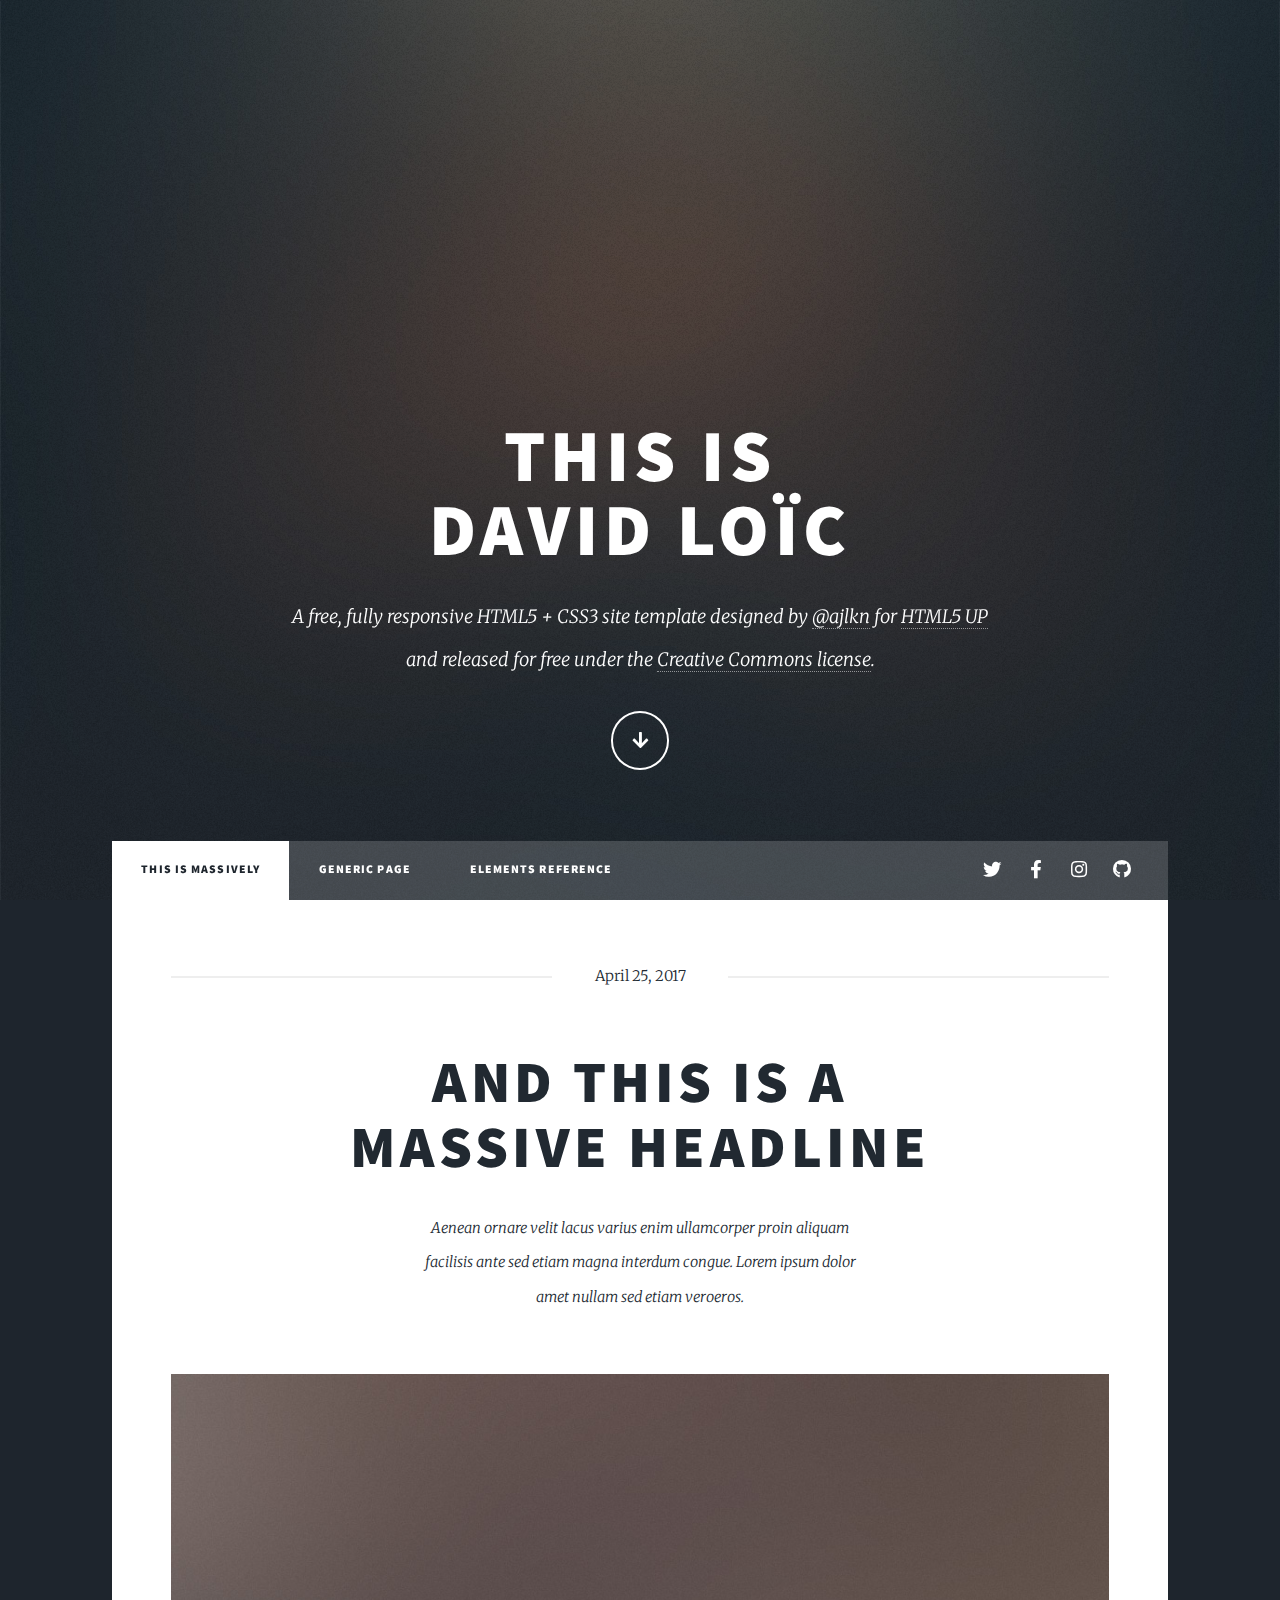
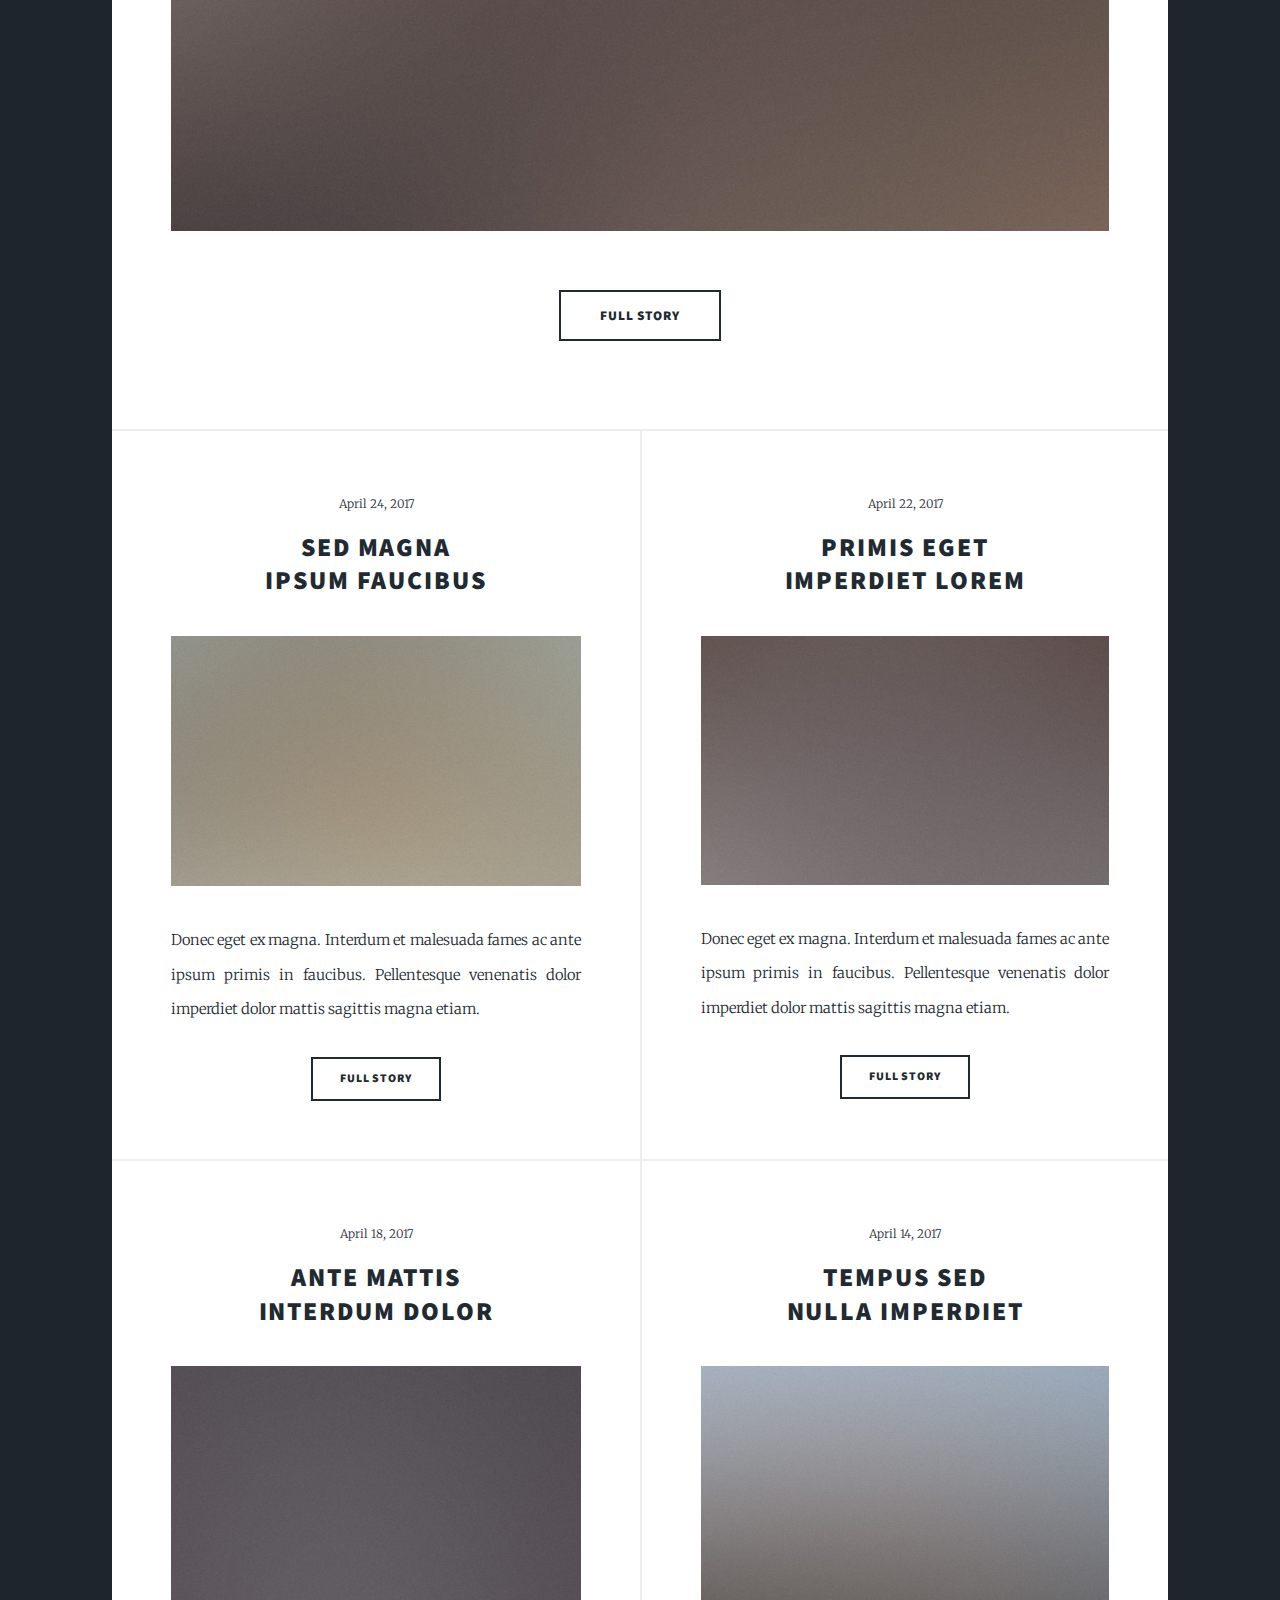
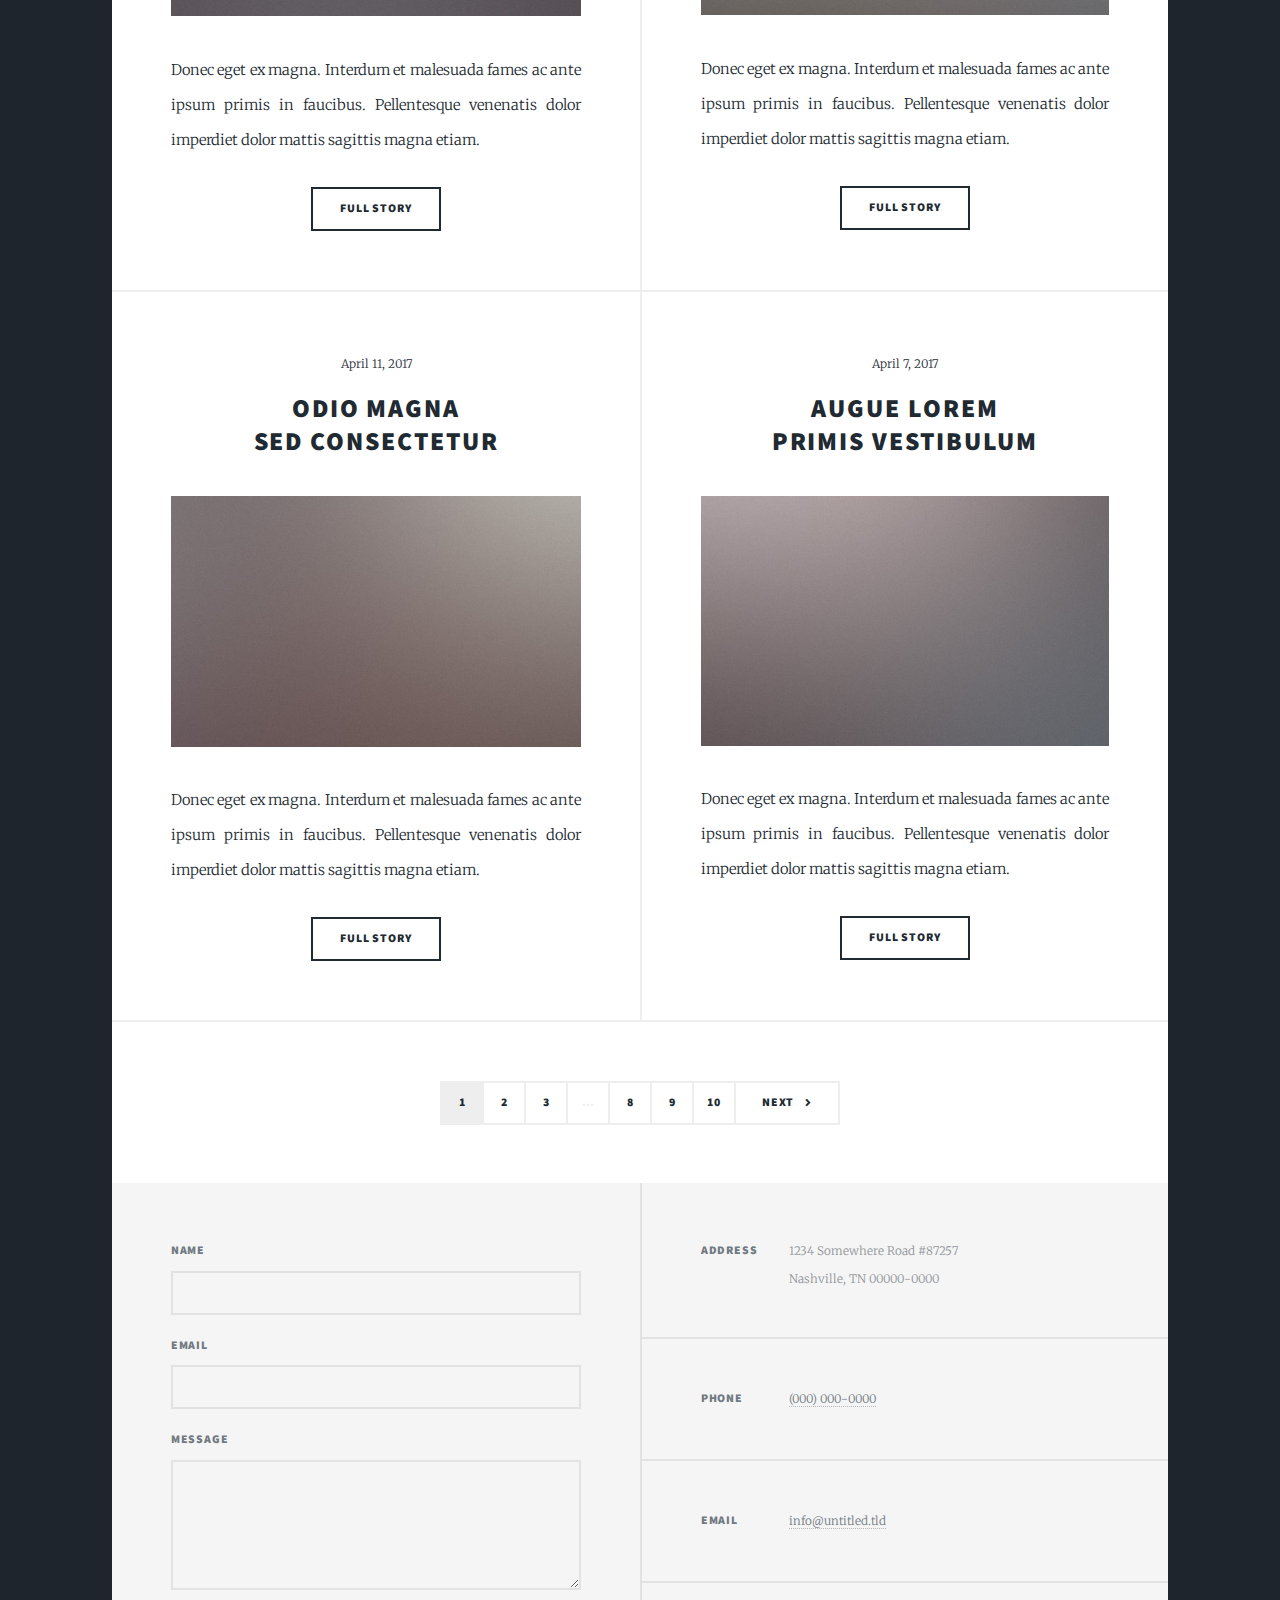
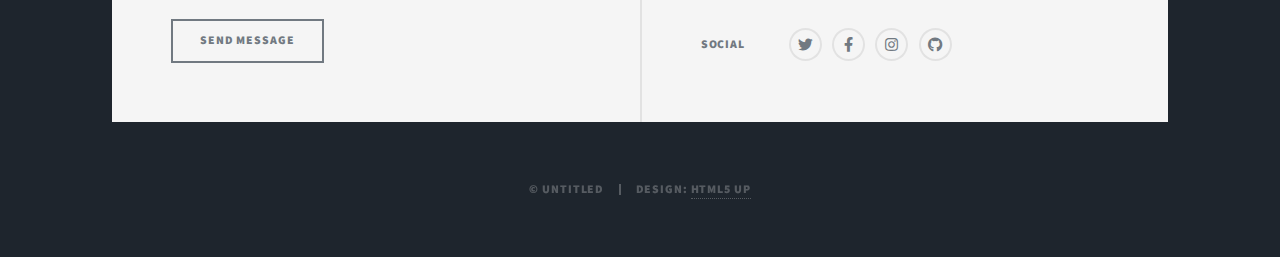
<file: index.html>
<!DOCTYPE HTML>
<!--
	Massively by HTML5 UP
	html5up.net | @ajlkn
	Free for personal and commercial use under the CCA 3.0 license (html5up.net/license)
-->
<html>
	<head>
		<title>David Loïc — Portfolio</title>
		<meta charset="utf-8" />
		<meta name="viewport" content="width=device-width, initial-scale=1, user-scalable=no" />
		<link rel="stylesheet" href="assets/css/main.css" />
		<noscript><link rel="stylesheet" href="assets/css/noscript.css" /></noscript>
	</head>
	<body class="is-preload">

		<!-- Wrapper -->
			<div id="wrapper" class="fade-in">

				<!-- Intro -->
					<div id="intro">
						<h1>This is<br />
							David Loïc</h1>
							<p>A free, fully responsive HTML5 + CSS3 site template designed by <a href="https://twitter.com/ajlkn">@ajlkn</a> for <a href="https://html5up.net">HTML5 UP</a><br />
						and released for free under the <a href="https://html5up.net/license">Creative Commons license</a>.</p>
						<ul class="actions">
							<li><a href="#header" class="button icon solid solo fa-arrow-down scrolly">Continue</a></li>
						</ul>
					</div>

				<!-- Header -->
					<header id="header">
						<a href="index.html" class="logo">Massively</a>
					</header>

				<!-- Nav -->
					<nav id="nav">
						<ul class="links">
							<li class="active"><a href="index.html">This is Massively</a></li>
							<li><a href="generic.html">Generic Page</a></li>
							<li><a href="elements.html">Elements Reference</a></li>
						</ul>
						<ul class="icons">
							<li><a href="#" class="icon brands fa-twitter"><span class="label">Twitter</span></a></li>
							<li><a href="#" class="icon brands fa-facebook-f"><span class="label">Facebook</span></a></li>
							<li><a href="#" class="icon brands fa-instagram"><span class="label">Instagram</span></a></li>
							<li><a href="#" class="icon brands fa-github"><span class="label">GitHub</span></a></li>
						</ul>
					</nav>

				<!-- Main -->
					<div id="main">

						<!-- Featured Post -->
							<article class="post featured">
								<header class="major">
									<span class="date">April 25, 2017</span>
									<h2><a href="#">And this is a<br />
									massive headline</a></h2>
									<p>Aenean ornare velit lacus varius enim ullamcorper proin aliquam<br />
									facilisis ante sed etiam magna interdum congue. Lorem ipsum dolor<br />
									amet nullam sed etiam veroeros.</p>
								</header>
								<a href="#" class="image main"><img src="images/pic01.jpg" alt="" /></a>
								<ul class="actions special">
									<li><a href="#" class="button large">Full Story</a></li>
								</ul>
							</article>

						<!-- Posts -->
							<section class="posts">
								<article>
									<header>
										<span class="date">April 24, 2017</span>
										<h2><a href="#">Sed magna<br />
										ipsum faucibus</a></h2>
									</header>
									<a href="#" class="image fit"><img src="images/pic02.jpg" alt="" /></a>
									<p>Donec eget ex magna. Interdum et malesuada fames ac ante ipsum primis in faucibus. Pellentesque venenatis dolor imperdiet dolor mattis sagittis magna etiam.</p>
									<ul class="actions special">
										<li><a href="#" class="button">Full Story</a></li>
									</ul>
								</article>
								<article>
									<header>
										<span class="date">April 22, 2017</span>
										<h2><a href="#">Primis eget<br />
										imperdiet lorem</a></h2>
									</header>
									<a href="#" class="image fit"><img src="images/pic03.jpg" alt="" /></a>
									<p>Donec eget ex magna. Interdum et malesuada fames ac ante ipsum primis in faucibus. Pellentesque venenatis dolor imperdiet dolor mattis sagittis magna etiam.</p>
									<ul class="actions special">
										<li><a href="#" class="button">Full Story</a></li>
									</ul>
								</article>
								<article>
									<header>
										<span class="date">April 18, 2017</span>
										<h2><a href="#">Ante mattis<br />
										interdum dolor</a></h2>
									</header>
									<a href="#" class="image fit"><img src="images/pic04.jpg" alt="" /></a>
									<p>Donec eget ex magna. Interdum et malesuada fames ac ante ipsum primis in faucibus. Pellentesque venenatis dolor imperdiet dolor mattis sagittis magna etiam.</p>
									<ul class="actions special">
										<li><a href="#" class="button">Full Story</a></li>
									</ul>
								</article>
								<article>
									<header>
										<span class="date">April 14, 2017</span>
										<h2><a href="#">Tempus sed<br />
										nulla imperdiet</a></h2>
									</header>
									<a href="#" class="image fit"><img src="images/pic05.jpg" alt="" /></a>
									<p>Donec eget ex magna. Interdum et malesuada fames ac ante ipsum primis in faucibus. Pellentesque venenatis dolor imperdiet dolor mattis sagittis magna etiam.</p>
									<ul class="actions special">
										<li><a href="#" class="button">Full Story</a></li>
									</ul>
								</article>
								<article>
									<header>
										<span class="date">April 11, 2017</span>
										<h2><a href="#">Odio magna<br />
										sed consectetur</a></h2>
									</header>
									<a href="#" class="image fit"><img src="images/pic06.jpg" alt="" /></a>
									<p>Donec eget ex magna. Interdum et malesuada fames ac ante ipsum primis in faucibus. Pellentesque venenatis dolor imperdiet dolor mattis sagittis magna etiam.</p>
									<ul class="actions special">
										<li><a href="#" class="button">Full Story</a></li>
									</ul>
								</article>
								<article>
									<header>
										<span class="date">April 7, 2017</span>
										<h2><a href="#">Augue lorem<br />
										primis vestibulum</a></h2>
									</header>
									<a href="#" class="image fit"><img src="images/pic07.jpg" alt="" /></a>
									<p>Donec eget ex magna. Interdum et malesuada fames ac ante ipsum primis in faucibus. Pellentesque venenatis dolor imperdiet dolor mattis sagittis magna etiam.</p>
									<ul class="actions special">
										<li><a href="#" class="button">Full Story</a></li>
									</ul>
								</article>
							</section>

						<!-- Footer -->
							<footer>
								<div class="pagination">
									<!--<a href="#" class="previous">Prev</a>-->
									<a href="#" class="page active">1</a>
									<a href="#" class="page">2</a>
									<a href="#" class="page">3</a>
									<span class="extra">&hellip;</span>
									<a href="#" class="page">8</a>
									<a href="#" class="page">9</a>
									<a href="#" class="page">10</a>
									<a href="#" class="next">Next</a>
								</div>
							</footer>

					</div>

				<!-- Footer -->
					<footer id="footer">
						<section>
							<form method="post" action="#">
								<div class="fields">
									<div class="field">
										<label for="name">Name</label>
										<input type="text" name="name" id="name" />
									</div>
									<div class="field">
										<label for="email">Email</label>
										<input type="text" name="email" id="email" />
									</div>
									<div class="field">
										<label for="message">Message</label>
										<textarea name="message" id="message" rows="3"></textarea>
									</div>
								</div>
								<ul class="actions">
									<li><input type="submit" value="Send Message" /></li>
								</ul>
							</form>
						</section>
						<section class="split contact">
							<section class="alt">
								<h3>Address</h3>
								<p>1234 Somewhere Road #87257<br />
								Nashville, TN 00000-0000</p>
							</section>
							<section>
								<h3>Phone</h3>
								<p><a href="#">(000) 000-0000</a></p>
							</section>
							<section>
								<h3>Email</h3>
								<p><a href="#">info@untitled.tld</a></p>
							</section>
							<section>
								<h3>Social</h3>
								<ul class="icons alt">
									<li><a href="#" class="icon brands alt fa-twitter"><span class="label">Twitter</span></a></li>
									<li><a href="#" class="icon brands alt fa-facebook-f"><span class="label">Facebook</span></a></li>
									<li><a href="#" class="icon brands alt fa-instagram"><span class="label">Instagram</span></a></li>
									<li><a href="#" class="icon brands alt fa-github"><span class="label">GitHub</span></a></li>
								</ul>
							</section>
						</section>
					</footer>

				<!-- Copyright -->
					<div id="copyright">
						<ul><li>&copy; Untitled</li><li>Design: <a href="https://html5up.net">HTML5 UP</a></li></ul>
					</div>

			</div>

		<!-- Scripts -->
			<script src="assets/js/jquery.min.js"></script>
			<script src="assets/js/jquery.scrollex.min.js"></script>
			<script src="assets/js/jquery.scrolly.min.js"></script>
			<script src="assets/js/browser.min.js"></script>
			<script src="assets/js/breakpoints.min.js"></script>
			<script src="assets/js/util.js"></script>
			<script src="assets/js/main.js"></script>

	</body>
</html>
</file>
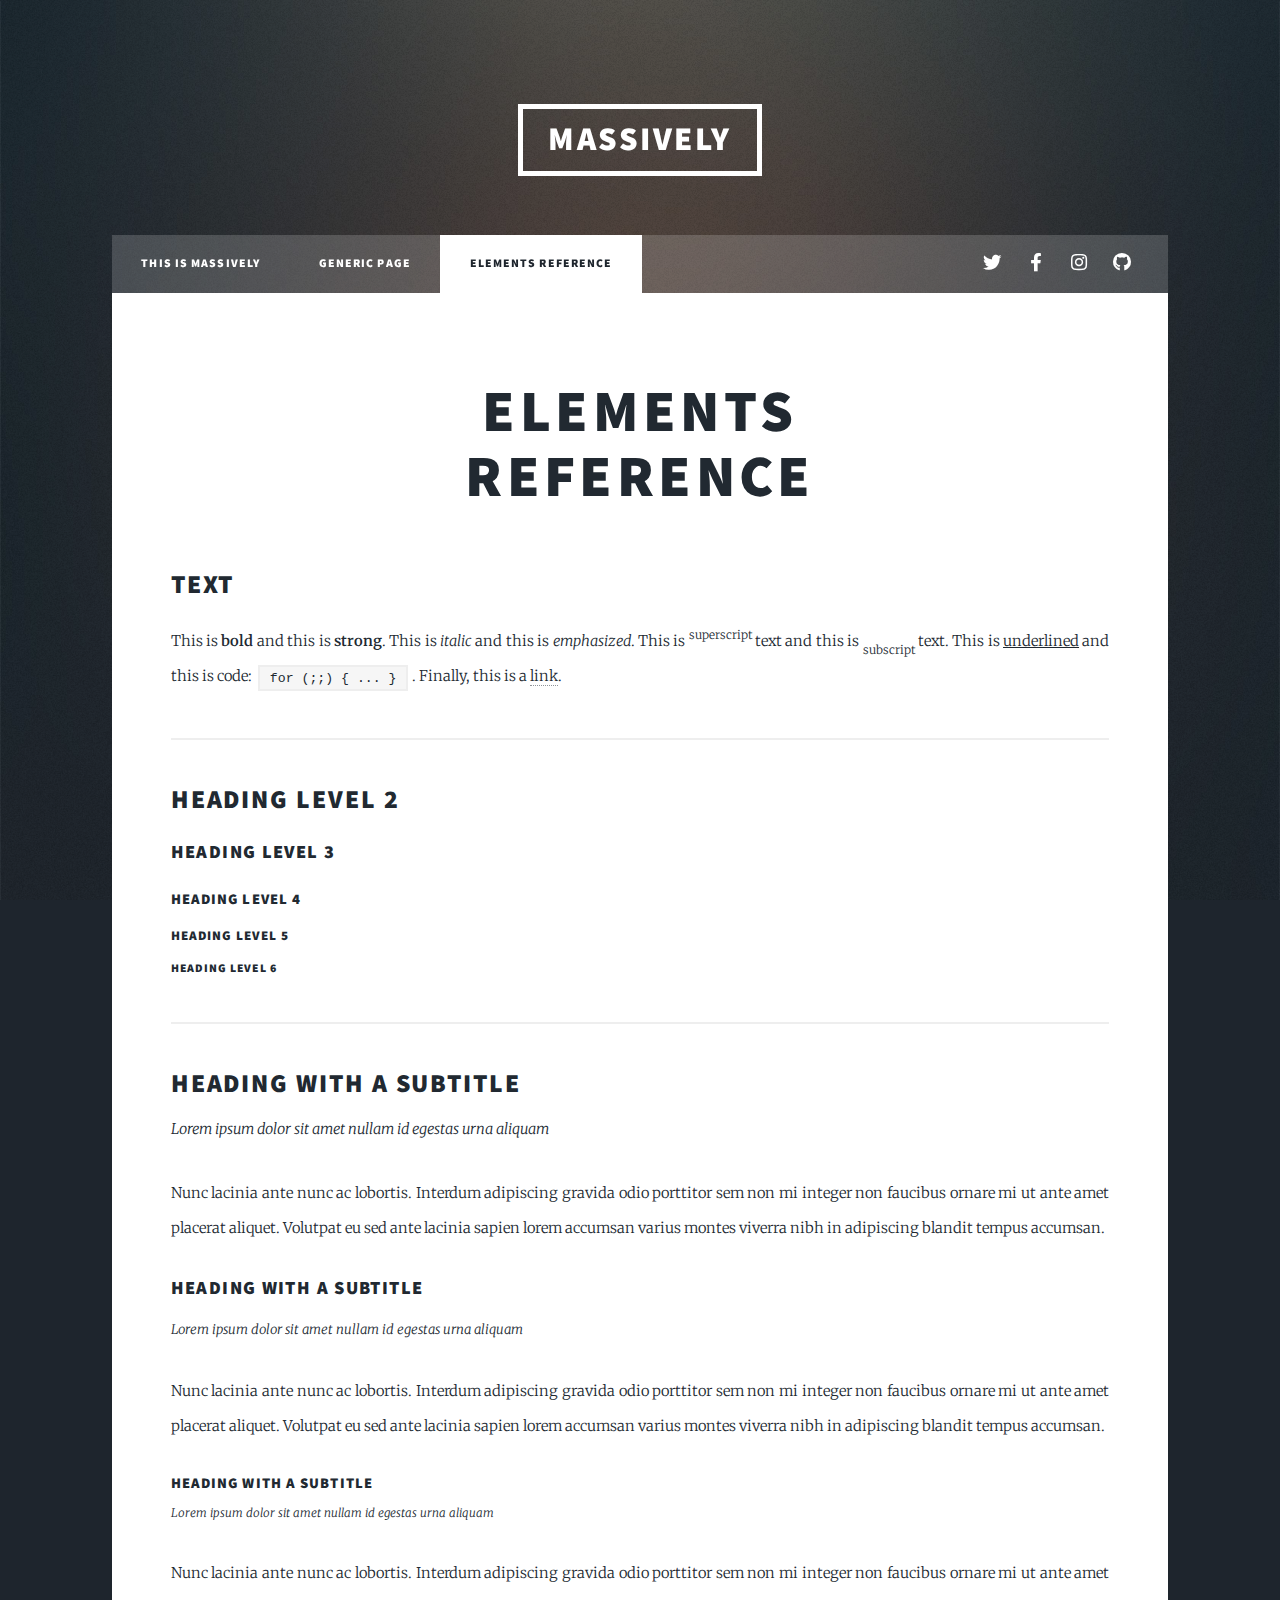
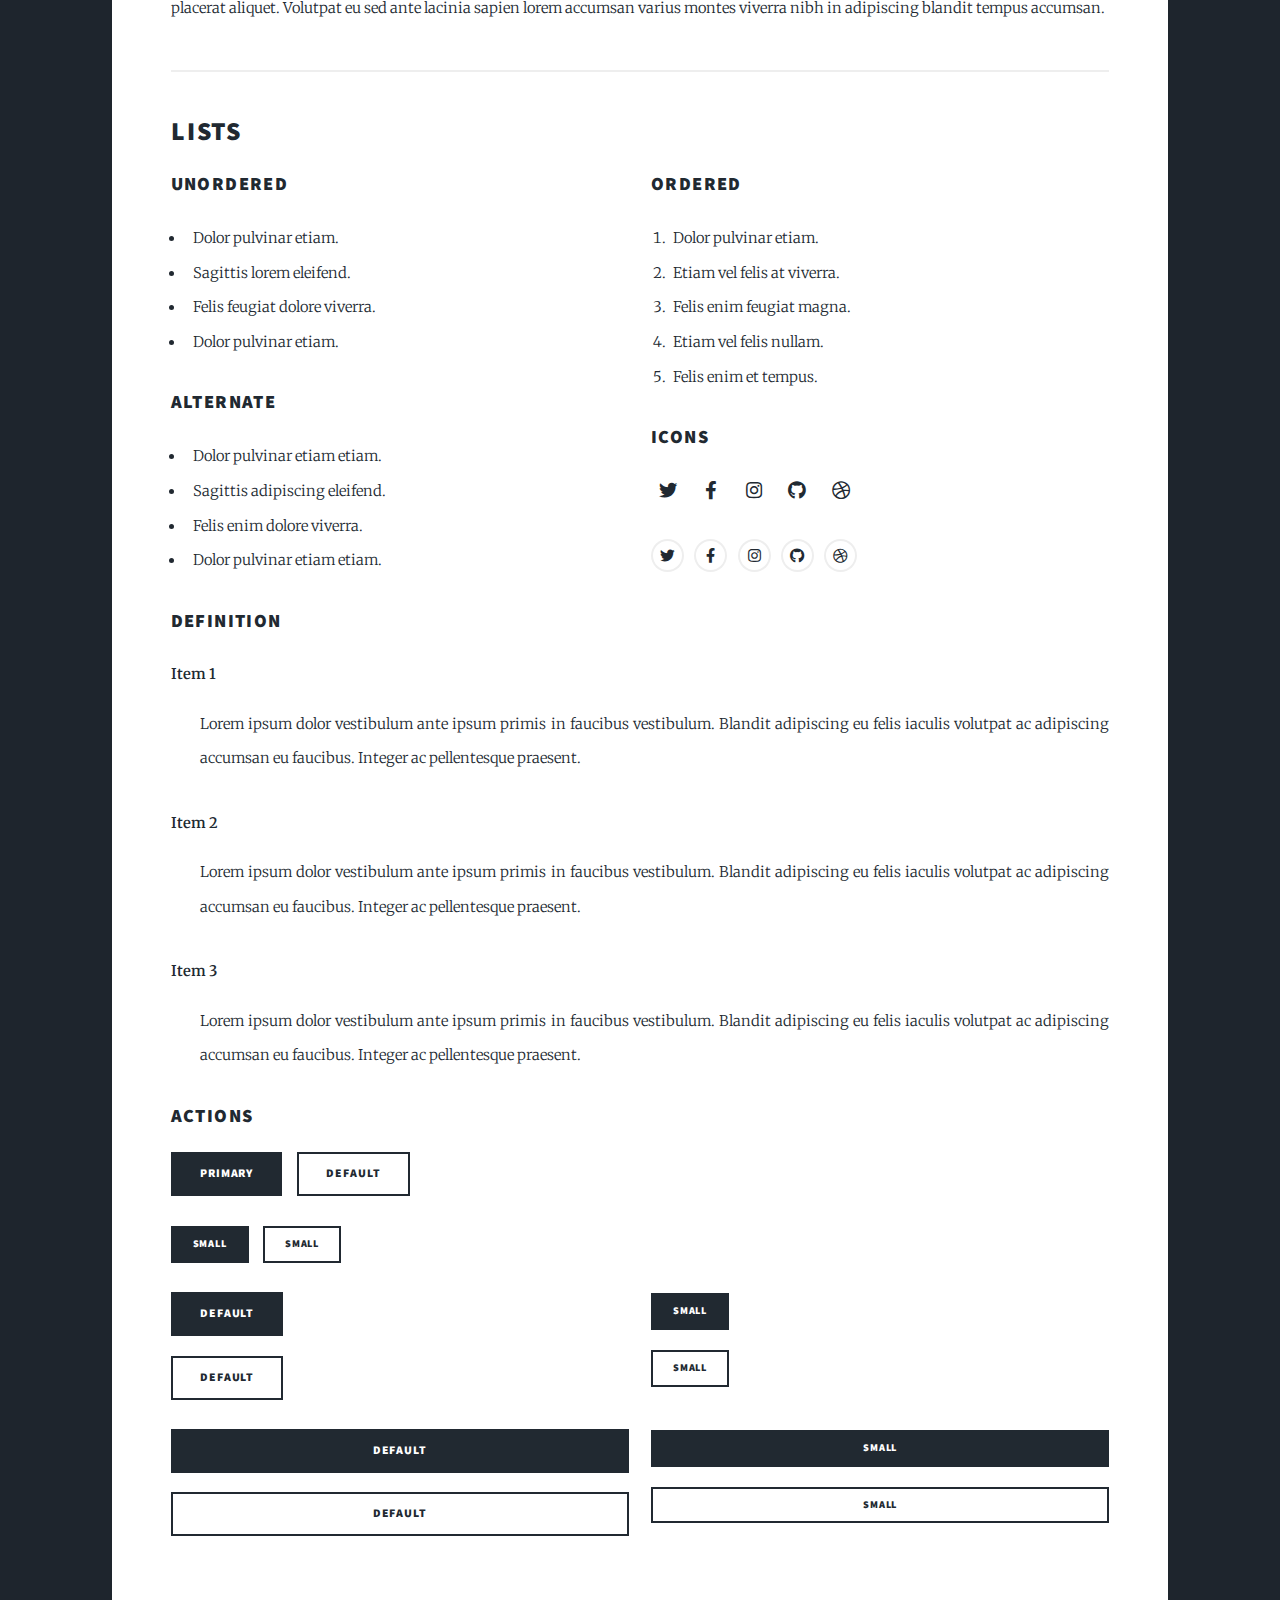
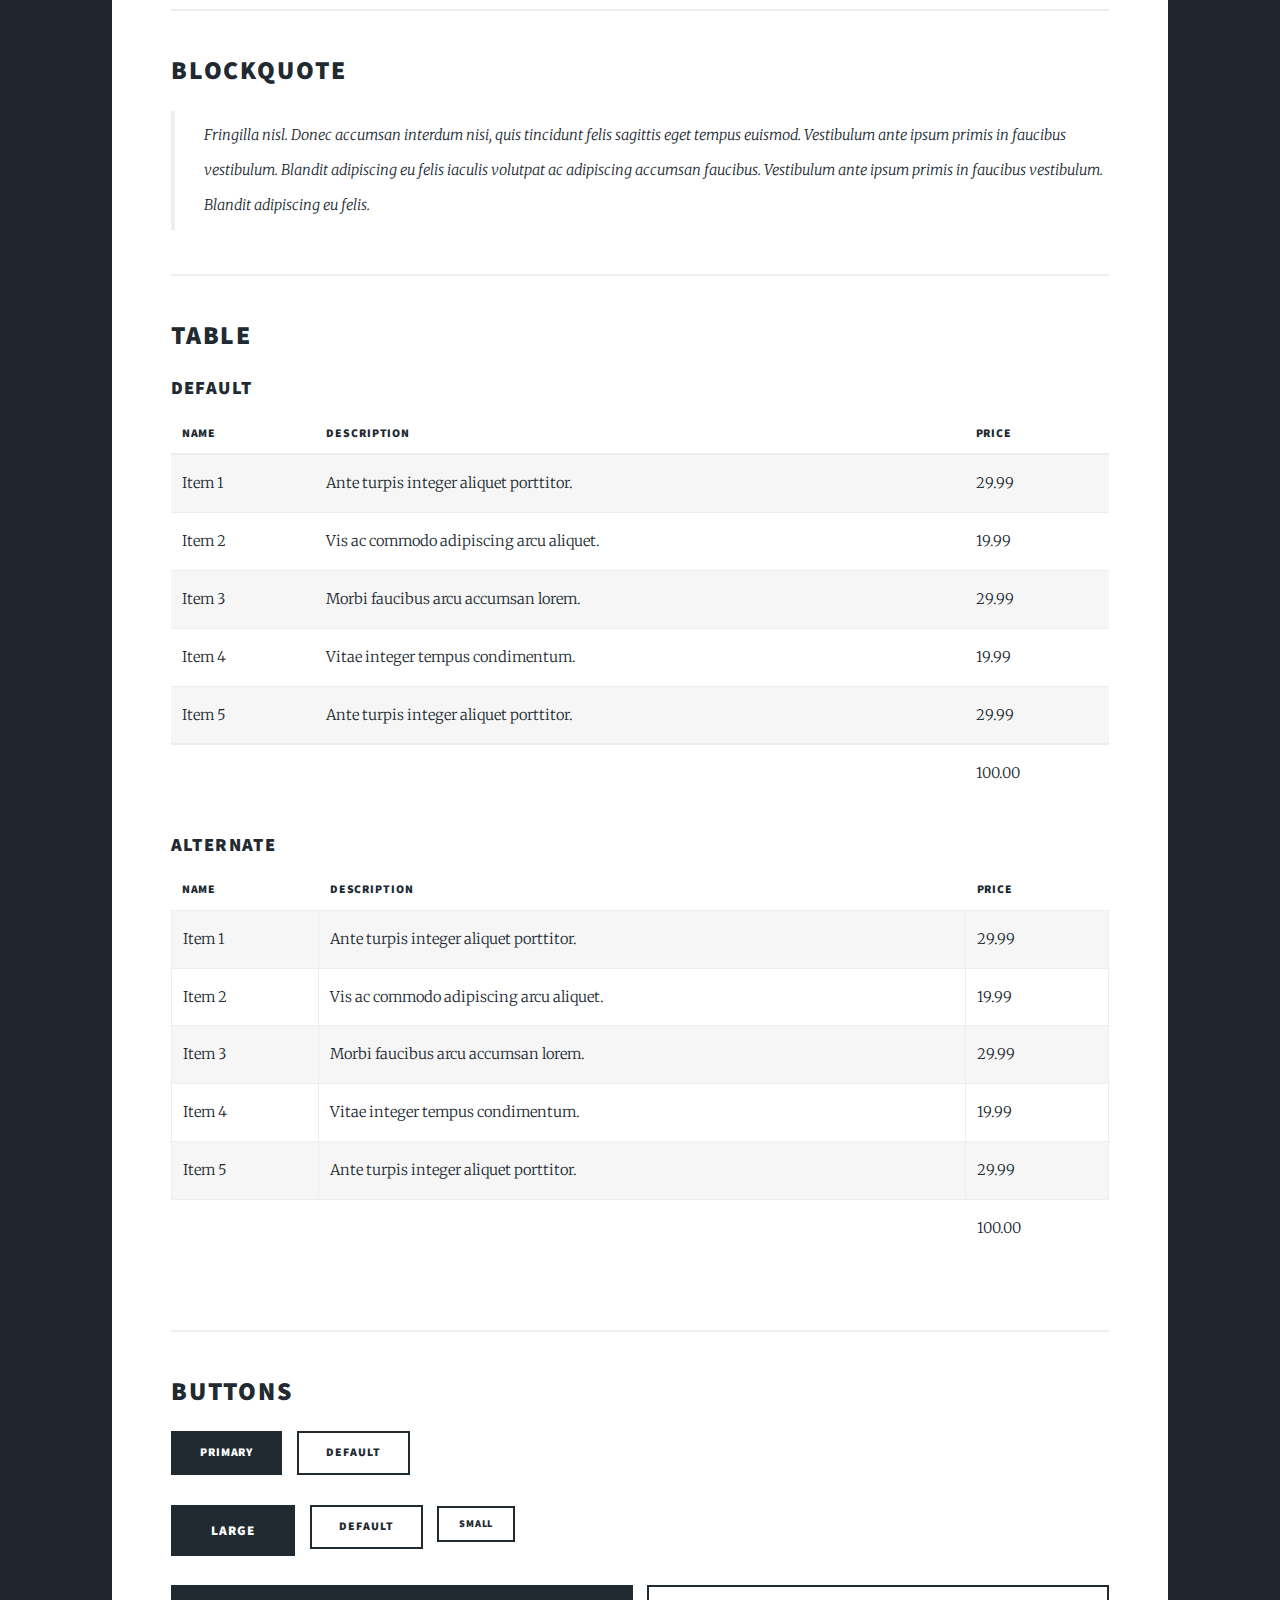
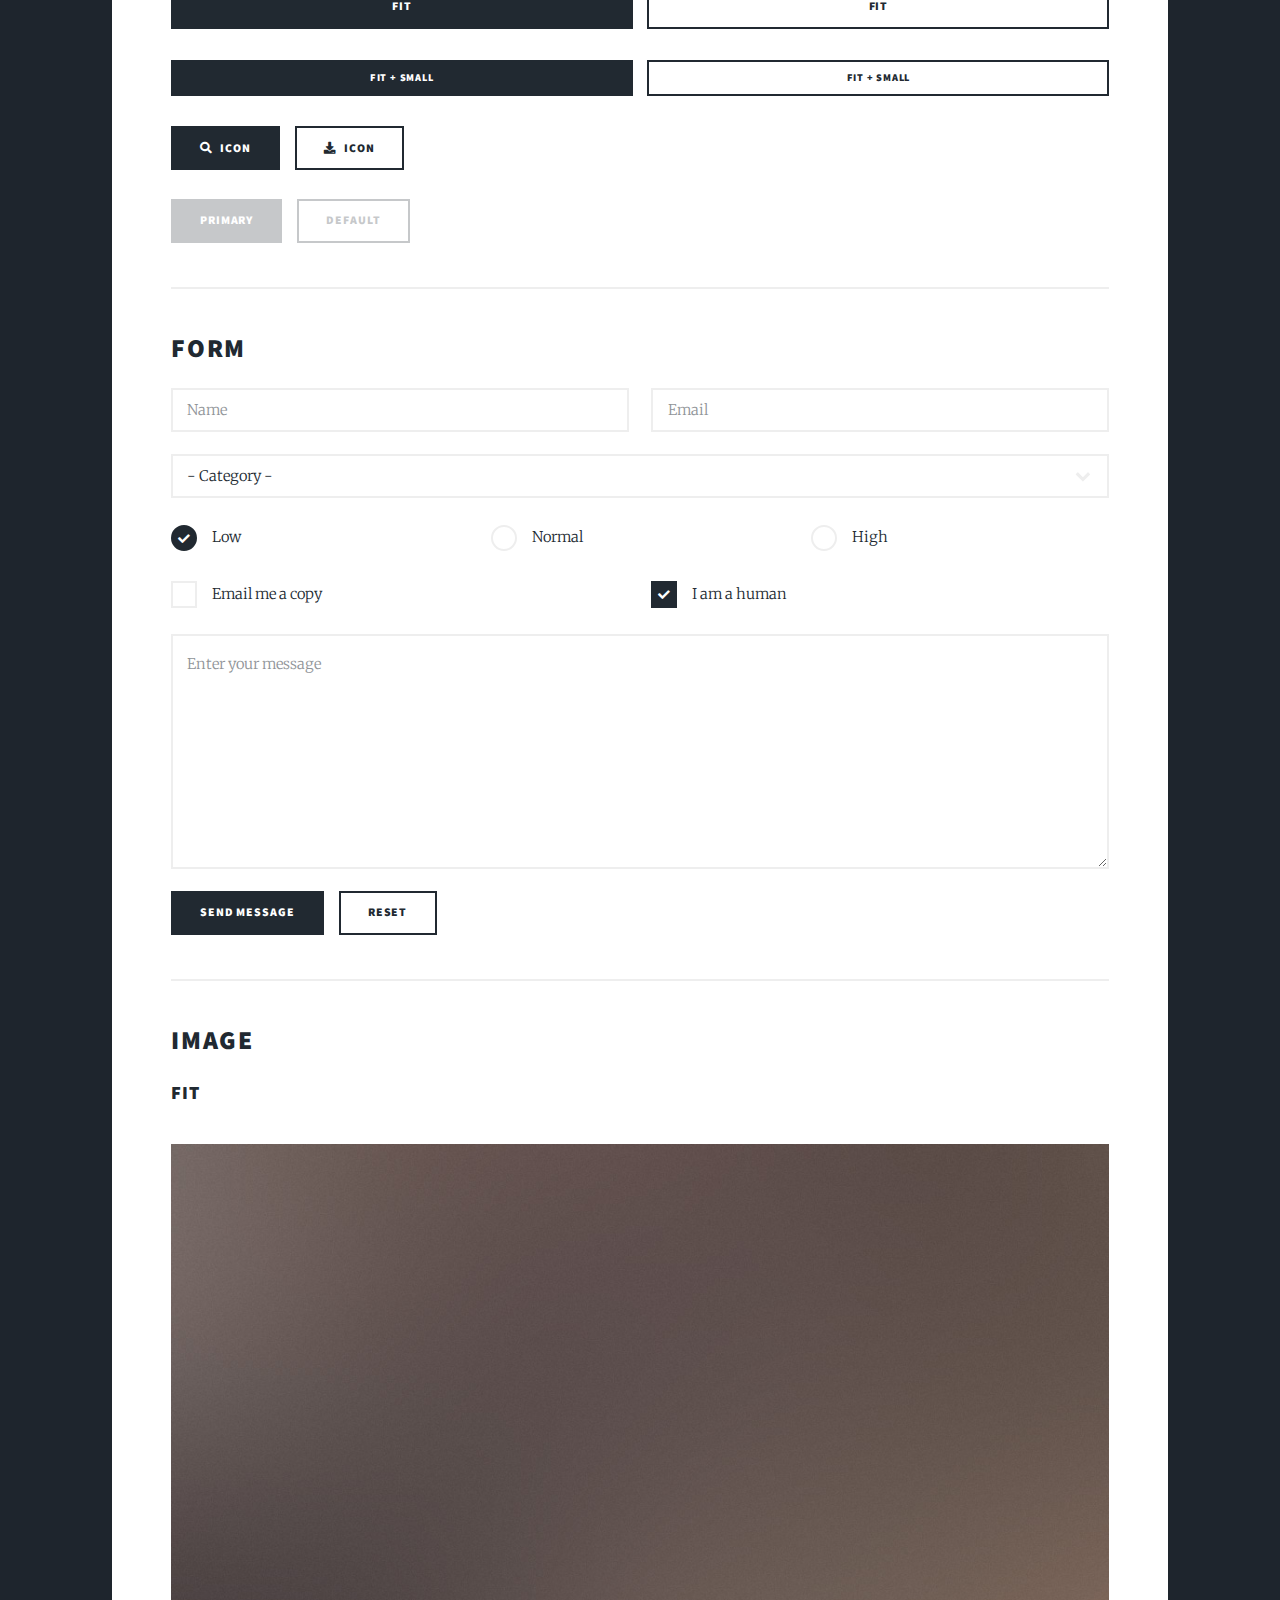
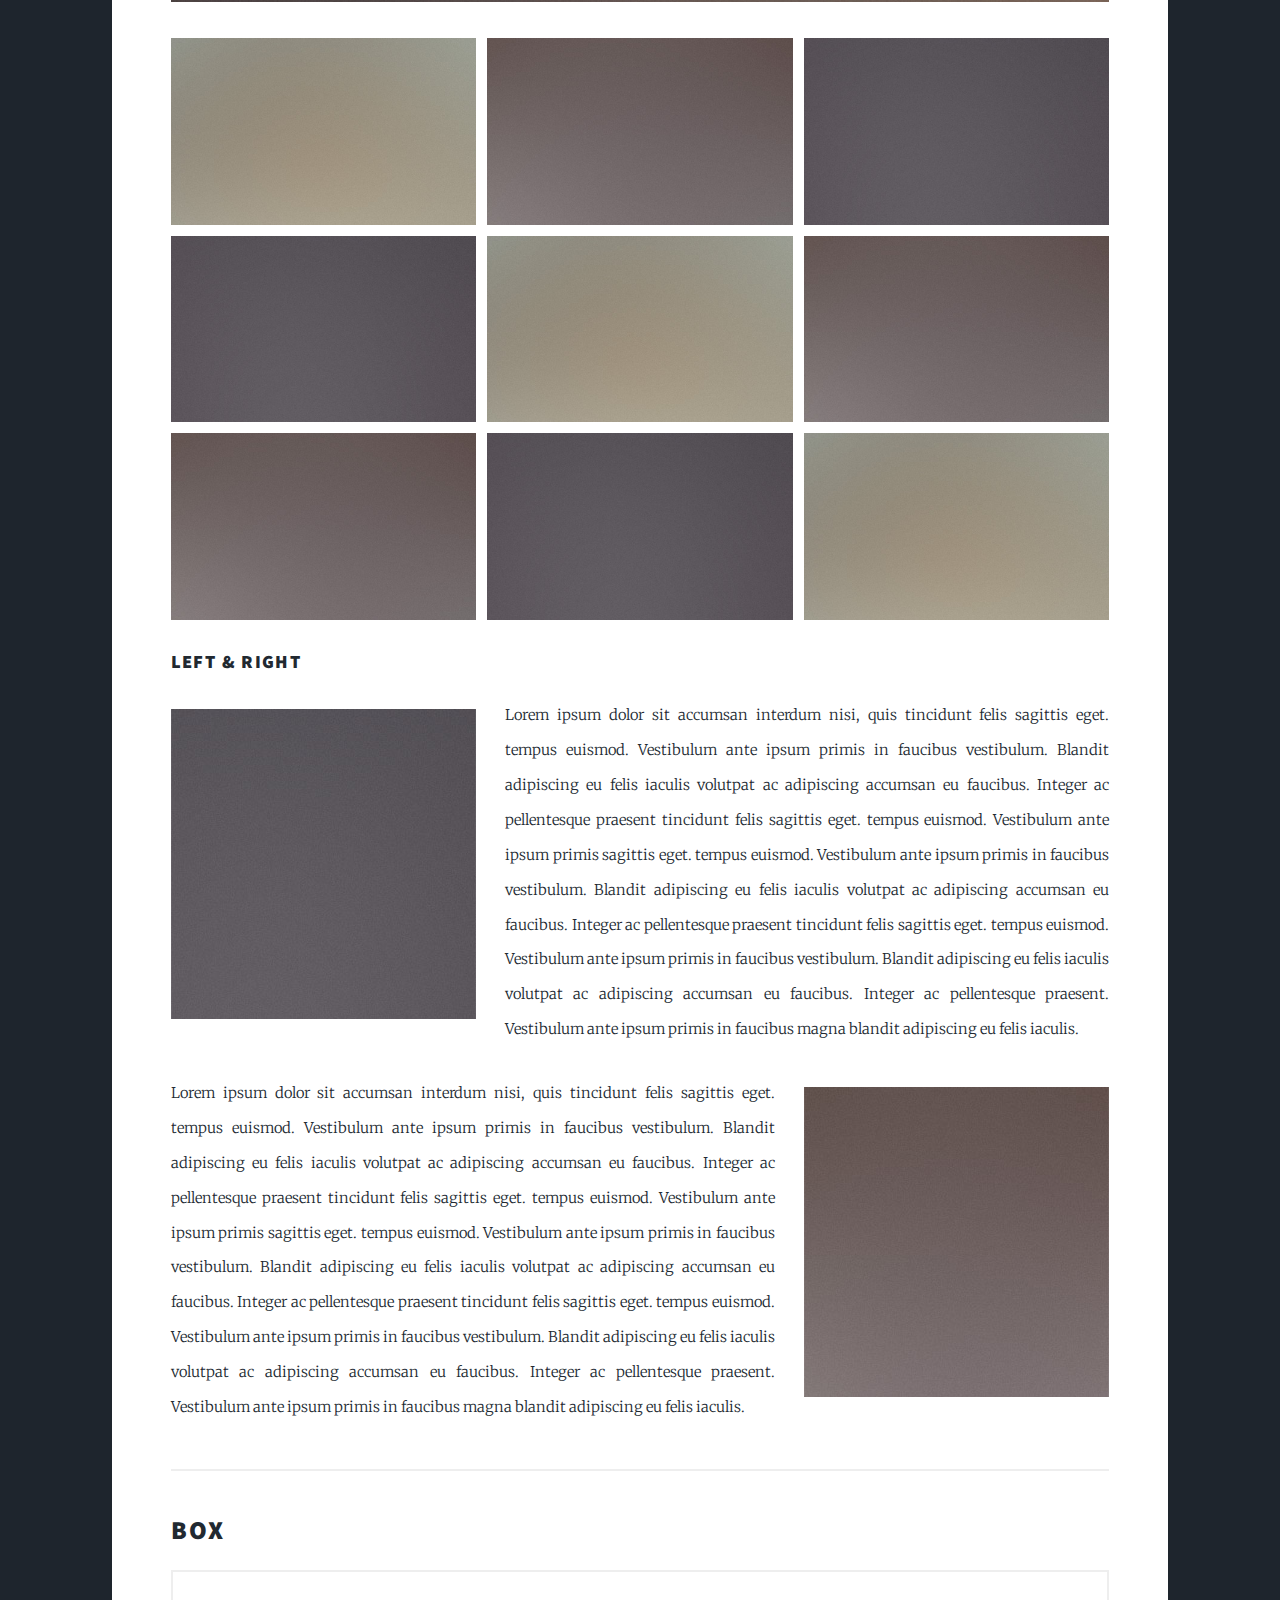
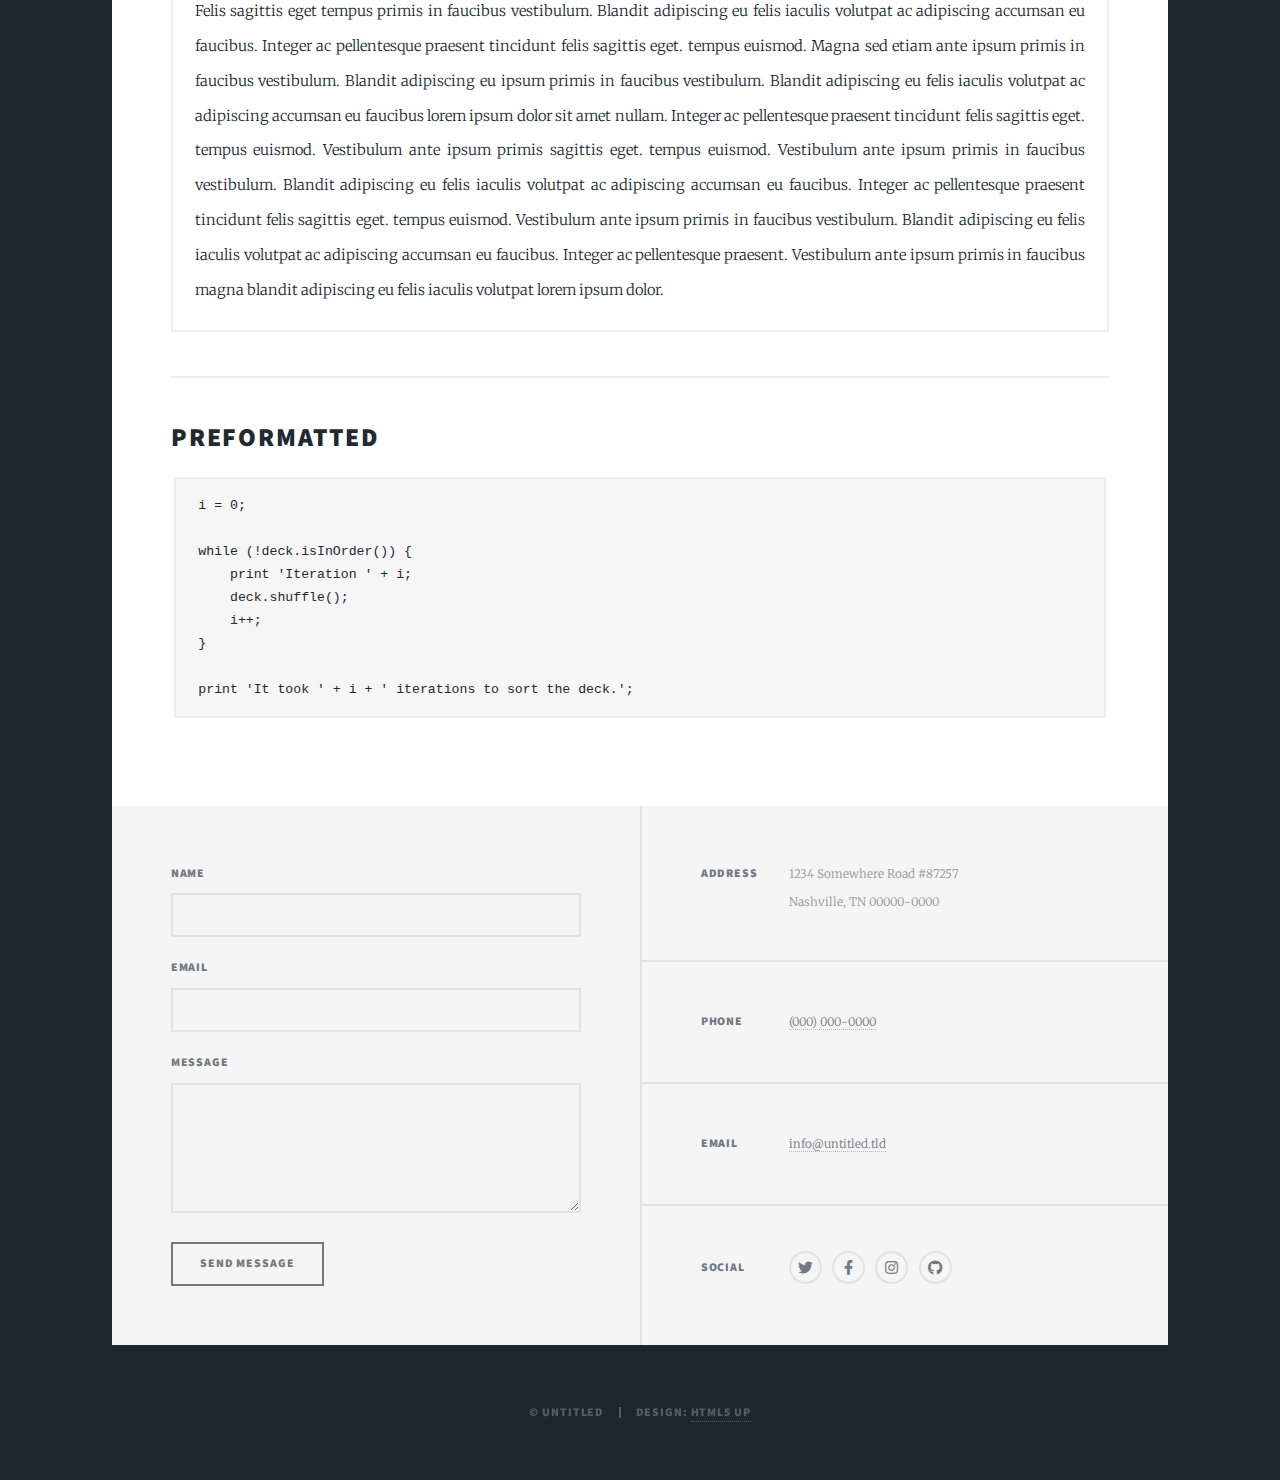
<file: elements.html>
<!DOCTYPE HTML>
<!--
	Massively by HTML5 UP
	html5up.net | @ajlkn
	Free for personal and commercial use under the CCA 3.0 license (html5up.net/license)
-->
<html>
	<head>
		<title>Elements Reference - Massively by HTML5 UP</title>
		<meta charset="utf-8" />
		<meta name="viewport" content="width=device-width, initial-scale=1, user-scalable=no" />
		<link rel="stylesheet" href="assets/css/main.css" />
		<noscript><link rel="stylesheet" href="assets/css/noscript.css" /></noscript>
	</head>
	<body class="is-preload">

		<!-- Wrapper -->
			<div id="wrapper">

				<!-- Header -->
					<header id="header">
						<a href="index.html" class="logo">Massively</a>
					</header>

				<!-- Nav -->
					<nav id="nav">
						<ul class="links">
							<li><a href="index.html">This is Massively</a></li>
							<li><a href="generic.html">Generic Page</a></li>
							<li class="active"><a href="elements.html">Elements Reference</a></li>
						</ul>
						<ul class="icons">
							<li><a href="#" class="icon brands fa-twitter"><span class="label">Twitter</span></a></li>
							<li><a href="#" class="icon brands fa-facebook-f"><span class="label">Facebook</span></a></li>
							<li><a href="#" class="icon brands fa-instagram"><span class="label">Instagram</span></a></li>
							<li><a href="#" class="icon brands fa-github"><span class="label">GitHub</span></a></li>
						</ul>
					</nav>

				<!-- Main -->
					<div id="main">

						<!-- Post -->
							<section class="post">
								<header class="major">
									<h1>Elements<br />
									Reference</h1>
								</header>

								<!-- Text stuff -->
									<h2>Text</h2>
									<p>This is <b>bold</b> and this is <strong>strong</strong>. This is <i>italic</i> and this is <em>emphasized</em>.
									This is <sup>superscript</sup> text and this is <sub>subscript</sub> text.
									This is <u>underlined</u> and this is code: <code>for (;;) { ... }</code>.
									Finally, this is a <a href="#">link</a>.</p>
									<hr />
									<h2>Heading Level 2</h2>
									<h3>Heading Level 3</h3>
									<h4>Heading Level 4</h4>
									<h5>Heading Level 5</h5>
									<h6>Heading Level 6</h6>
									<hr />
									<header>
										<h2>Heading with a Subtitle</h2>
										<p>Lorem ipsum dolor sit amet nullam id egestas urna aliquam</p>
									</header>
									<p>Nunc lacinia ante nunc ac lobortis. Interdum adipiscing gravida odio porttitor sem non mi integer non faucibus ornare mi ut ante amet placerat aliquet. Volutpat eu sed ante lacinia sapien lorem accumsan varius montes viverra nibh in adipiscing blandit tempus accumsan.</p>
									<header>
										<h3>Heading with a Subtitle</h3>
										<p>Lorem ipsum dolor sit amet nullam id egestas urna aliquam</p>
									</header>
									<p>Nunc lacinia ante nunc ac lobortis. Interdum adipiscing gravida odio porttitor sem non mi integer non faucibus ornare mi ut ante amet placerat aliquet. Volutpat eu sed ante lacinia sapien lorem accumsan varius montes viverra nibh in adipiscing blandit tempus accumsan.</p>
									<header>
										<h4>Heading with a Subtitle</h4>
										<p>Lorem ipsum dolor sit amet nullam id egestas urna aliquam</p>
									</header>
									<p>Nunc lacinia ante nunc ac lobortis. Interdum adipiscing gravida odio porttitor sem non mi integer non faucibus ornare mi ut ante amet placerat aliquet. Volutpat eu sed ante lacinia sapien lorem accumsan varius montes viverra nibh in adipiscing blandit tempus accumsan.</p>

									<hr />

								<!-- Lists -->
									<h2>Lists</h2>
									<div class="row">
										<div class="col-6 col-12-small">

											<h3>Unordered</h3>
											<ul>
												<li>Dolor pulvinar etiam.</li>
												<li>Sagittis lorem eleifend.</li>
												<li>Felis feugiat dolore viverra.</li>
												<li>Dolor pulvinar etiam.</li>
											</ul>

											<h3>Alternate</h3>
											<ul class="alt">
												<li>Dolor pulvinar etiam etiam.</li>
												<li>Sagittis adipiscing eleifend.</li>
												<li>Felis enim dolore viverra.</li>
												<li>Dolor pulvinar etiam etiam.</li>
											</ul>

										</div>
										<div class="col-6 col-12-small">

											<h3>Ordered</h3>
											<ol>
												<li>Dolor pulvinar etiam.</li>
												<li>Etiam vel felis at viverra.</li>
												<li>Felis enim feugiat magna.</li>
												<li>Etiam vel felis nullam.</li>
												<li>Felis enim et tempus.</li>
											</ol>

											<h3>Icons</h3>
											<ul class="icons">
												<li><a href="#" class="icon brands fa-twitter"><span class="label">Twitter</span></a></li>
												<li><a href="#" class="icon brands fa-facebook-f"><span class="label">Facebook</span></a></li>
												<li><a href="#" class="icon brands fa-instagram"><span class="label">Instagram</span></a></li>
												<li><a href="#" class="icon brands fa-github"><span class="label">Github</span></a></li>
												<li><a href="#" class="icon brands fa-dribbble"><span class="label">Dribbble</span></a></li>
											</ul>
											<ul class="icons alt">
												<li><a href="#" class="icon brands alt fa-twitter"><span class="label">Twitter</span></a></li>
												<li><a href="#" class="icon brands alt fa-facebook-f"><span class="label">Facebook</span></a></li>
												<li><a href="#" class="icon brands alt fa-instagram"><span class="label">Instagram</span></a></li>
												<li><a href="#" class="icon brands alt fa-github"><span class="label">Github</span></a></li>
												<li><a href="#" class="icon brands alt fa-dribbble"><span class="label">Dribbble</span></a></li>
											</ul>

										</div>
									</div>
									<h3>Definition</h3>
									<dl>
										<dt>Item 1</dt>
										<dd>
											<p>Lorem ipsum dolor vestibulum ante ipsum primis in faucibus vestibulum. Blandit adipiscing eu felis iaculis volutpat ac adipiscing accumsan eu faucibus. Integer ac pellentesque praesent.</p>
										</dd>
										<dt>Item 2</dt>
										<dd>
											<p>Lorem ipsum dolor vestibulum ante ipsum primis in faucibus vestibulum. Blandit adipiscing eu felis iaculis volutpat ac adipiscing accumsan eu faucibus. Integer ac pellentesque praesent.</p>
										</dd>
										<dt>Item 3</dt>
										<dd>
											<p>Lorem ipsum dolor vestibulum ante ipsum primis in faucibus vestibulum. Blandit adipiscing eu felis iaculis volutpat ac adipiscing accumsan eu faucibus. Integer ac pellentesque praesent.</p>
										</dd>
									</dl>

									<h3>Actions</h3>
									<ul class="actions">
										<li><a href="#" class="button primary">Primary</a></li>
										<li><a href="#" class="button">Default</a></li>
									</ul>
									<ul class="actions small">
										<li><a href="#" class="button primary small">Small</a></li>
										<li><a href="#" class="button small">Small</a></li>
									</ul>
									<div class="row">
										<div class="col-6 col-12-small">
											<ul class="actions stacked">
												<li><a href="#" class="button primary">Default</a></li>
												<li><a href="#" class="button">Default</a></li>
											</ul>
										</div>
										<div class="col-6 col-12-small">
											<ul class="actions stacked">
												<li><a href="#" class="button primary small">Small</a></li>
												<li><a href="#" class="button small">Small</a></li>
											</ul>
										</div>
									</div>
									<div class="row">
										<div class="col-6 col-12-small">
											<ul class="actions stacked">
												<li><a href="#" class="button primary fit">Default</a></li>
												<li><a href="#" class="button fit">Default</a></li>
											</ul>
										</div>
										<div class="col-6 col-12-small">
											<ul class="actions stacked">
												<li><a href="#" class="button primary small fit">Small</a></li>
												<li><a href="#" class="button small fit">Small</a></li>
											</ul>
										</div>
									</div>

									<hr />

								<!-- Blockquote -->
									<h2>Blockquote</h2>
									<blockquote>Fringilla nisl. Donec accumsan interdum nisi, quis tincidunt felis sagittis eget tempus euismod. Vestibulum ante ipsum primis in faucibus vestibulum. Blandit adipiscing eu felis iaculis volutpat ac adipiscing accumsan faucibus. Vestibulum ante ipsum primis in faucibus vestibulum. Blandit adipiscing eu felis.</blockquote>

									<hr />

								<!-- Table -->
									<h2>Table</h2>

									<h3>Default</h3>
									<div class="table-wrapper">
										<table>
											<thead>
												<tr>
													<th>Name</th>
													<th>Description</th>
													<th>Price</th>
												</tr>
											</thead>
											<tbody>
												<tr>
													<td>Item 1</td>
													<td>Ante turpis integer aliquet porttitor.</td>
													<td>29.99</td>
												</tr>
												<tr>
													<td>Item 2</td>
													<td>Vis ac commodo adipiscing arcu aliquet.</td>
													<td>19.99</td>
												</tr>
												<tr>
													<td>Item 3</td>
													<td> Morbi faucibus arcu accumsan lorem.</td>
													<td>29.99</td>
												</tr>
												<tr>
													<td>Item 4</td>
													<td>Vitae integer tempus condimentum.</td>
													<td>19.99</td>
												</tr>
												<tr>
													<td>Item 5</td>
													<td>Ante turpis integer aliquet porttitor.</td>
													<td>29.99</td>
												</tr>
											</tbody>
											<tfoot>
												<tr>
													<td colspan="2"></td>
													<td>100.00</td>
												</tr>
											</tfoot>
										</table>
									</div>

									<h3>Alternate</h3>
									<div class="table-wrapper">
										<table class="alt">
											<thead>
												<tr>
													<th>Name</th>
													<th>Description</th>
													<th>Price</th>
												</tr>
											</thead>
											<tbody>
												<tr>
													<td>Item 1</td>
													<td>Ante turpis integer aliquet porttitor.</td>
													<td>29.99</td>
												</tr>
												<tr>
													<td>Item 2</td>
													<td>Vis ac commodo adipiscing arcu aliquet.</td>
													<td>19.99</td>
												</tr>
												<tr>
													<td>Item 3</td>
													<td> Morbi faucibus arcu accumsan lorem.</td>
													<td>29.99</td>
												</tr>
												<tr>
													<td>Item 4</td>
													<td>Vitae integer tempus condimentum.</td>
													<td>19.99</td>
												</tr>
												<tr>
													<td>Item 5</td>
													<td>Ante turpis integer aliquet porttitor.</td>
													<td>29.99</td>
												</tr>
											</tbody>
											<tfoot>
												<tr>
													<td colspan="2"></td>
													<td>100.00</td>
												</tr>
											</tfoot>
										</table>
									</div>

									<hr />

								<!-- Buttons -->
									<h2>Buttons</h2>
									<ul class="actions">
										<li><a href="#" class="button primary">Primary</a></li>
										<li><a href="#" class="button">Default</a></li>
									</ul>
									<ul class="actions">
										<li><a href="#" class="button primary large">Large</a></li>
										<li><a href="#" class="button">Default</a></li>
										<li><a href="#" class="button small">Small</a></li>
									</ul>
									<ul class="actions fit">
										<li><a href="#" class="button primary fit">Fit</a></li>
										<li><a href="#" class="button fit">Fit</a></li>
									</ul>
									<ul class="actions fit small">
										<li><a href="#" class="button primary fit small">Fit + Small</a></li>
										<li><a href="#" class="button fit small">Fit + Small</a></li>
									</ul>
									<ul class="actions">
										<li><a href="#" class="button primary icon solid fa-search">Icon</a></li>
										<li><a href="#" class="button icon solid fa-download">Icon</a></li>
									</ul>
									<ul class="actions">
										<li><span class="button primary disabled">Primary</span></li>
										<li><span class="button disabled">Default</span></li>
									</ul>

									<hr />

								<!-- Form -->
									<h2>Form</h2>

									<form method="post" action="#">
										<div class="row gtr-uniform">
											<div class="col-6 col-12-xsmall">
												<input type="text" name="demo-name" id="demo-name" value="" placeholder="Name" />
											</div>
											<div class="col-6 col-12-xsmall">
												<input type="email" name="demo-email" id="demo-email" value="" placeholder="Email" />
											</div>
											<!-- Break -->
											<div class="col-12">
												<select name="demo-category" id="demo-category">
													<option value="">- Category -</option>
													<option value="1">Manufacturing</option>
													<option value="1">Shipping</option>
													<option value="1">Administration</option>
													<option value="1">Human Resources</option>
												</select>
											</div>
											<!-- Break -->
											<div class="col-4 col-12-small">
												<input type="radio" id="demo-priority-low" name="demo-priority" checked>
												<label for="demo-priority-low">Low</label>
											</div>
											<div class="col-4 col-12-small">
												<input type="radio" id="demo-priority-normal" name="demo-priority">
												<label for="demo-priority-normal">Normal</label>
											</div>
											<div class="col-4 col-12-small">
												<input type="radio" id="demo-priority-high" name="demo-priority">
												<label for="demo-priority-high">High</label>
											</div>
											<!-- Break -->
											<div class="col-6 col-12-small">
												<input type="checkbox" id="demo-copy" name="demo-copy">
												<label for="demo-copy">Email me a copy</label>
											</div>
											<div class="col-6 col-12-small">
												<input type="checkbox" id="demo-human" name="demo-human" checked>
												<label for="demo-human">I am a human</label>
											</div>
											<!-- Break -->
											<div class="col-12">
												<textarea name="demo-message" id="demo-message" placeholder="Enter your message" rows="6"></textarea>
											</div>
											<!-- Break -->
											<div class="col-12">
												<ul class="actions">
													<li><input type="submit" value="Send Message" class="primary" /></li>
													<li><input type="reset" value="Reset" /></li>
												</ul>
											</div>
										</div>
									</form>

									<hr />

								<!-- Image -->
									<h2>Image</h2>

									<h3>Fit</h3>
									<span class="image fit"><img src="images/pic01.jpg" alt="" /></span>
									<div class="box alt">
										<div class="row gtr-50 gtr-uniform">
											<div class="col-4"><span class="image fit"><img src="images/pic02.jpg" alt="" /></span></div>
											<div class="col-4"><span class="image fit"><img src="images/pic03.jpg" alt="" /></span></div>
											<div class="col-4"><span class="image fit"><img src="images/pic04.jpg" alt="" /></span></div>
											<!-- Break -->
											<div class="col-4"><span class="image fit"><img src="images/pic04.jpg" alt="" /></span></div>
											<div class="col-4"><span class="image fit"><img src="images/pic02.jpg" alt="" /></span></div>
											<div class="col-4"><span class="image fit"><img src="images/pic03.jpg" alt="" /></span></div>
											<!-- Break -->
											<div class="col-4"><span class="image fit"><img src="images/pic03.jpg" alt="" /></span></div>
											<div class="col-4"><span class="image fit"><img src="images/pic04.jpg" alt="" /></span></div>
											<div class="col-4"><span class="image fit"><img src="images/pic02.jpg" alt="" /></span></div>
										</div>
									</div>

									<h3>Left &amp; Right</h3>
									<p><span class="image left"><img src="images/pic08.jpg" alt="" /></span>Lorem ipsum dolor sit accumsan interdum nisi, quis tincidunt felis sagittis eget. tempus euismod. Vestibulum ante ipsum primis in faucibus vestibulum. Blandit adipiscing eu felis iaculis volutpat ac adipiscing accumsan eu faucibus. Integer ac pellentesque praesent tincidunt felis sagittis eget. tempus euismod. Vestibulum ante ipsum primis sagittis eget. tempus euismod. Vestibulum ante ipsum primis in faucibus vestibulum. Blandit adipiscing eu felis iaculis volutpat ac adipiscing accumsan eu faucibus. Integer ac pellentesque praesent tincidunt felis sagittis eget. tempus euismod. Vestibulum ante ipsum primis in faucibus vestibulum. Blandit adipiscing eu felis iaculis volutpat ac adipiscing accumsan eu faucibus. Integer ac pellentesque praesent. Vestibulum ante ipsum primis in faucibus magna blandit adipiscing eu felis iaculis.</p>
									<p><span class="image right"><img src="images/pic09.jpg" alt="" /></span>Lorem ipsum dolor sit accumsan interdum nisi, quis tincidunt felis sagittis eget. tempus euismod. Vestibulum ante ipsum primis in faucibus vestibulum. Blandit adipiscing eu felis iaculis volutpat ac adipiscing accumsan eu faucibus. Integer ac pellentesque praesent tincidunt felis sagittis eget. tempus euismod. Vestibulum ante ipsum primis sagittis eget. tempus euismod. Vestibulum ante ipsum primis in faucibus vestibulum. Blandit adipiscing eu felis iaculis volutpat ac adipiscing accumsan eu faucibus. Integer ac pellentesque praesent tincidunt felis sagittis eget. tempus euismod. Vestibulum ante ipsum primis in faucibus vestibulum. Blandit adipiscing eu felis iaculis volutpat ac adipiscing accumsan eu faucibus. Integer ac pellentesque praesent. Vestibulum ante ipsum primis in faucibus magna blandit adipiscing eu felis iaculis.</p>

									<hr />

								<!-- Box -->
									<h2>Box</h2>
									<div class="box">
										<p>Felis sagittis eget tempus primis in faucibus vestibulum. Blandit adipiscing eu felis iaculis volutpat ac adipiscing accumsan eu faucibus. Integer ac pellentesque praesent tincidunt felis sagittis eget. tempus euismod. Magna sed etiam ante ipsum primis in faucibus vestibulum. Blandit adipiscing eu ipsum primis in faucibus vestibulum. Blandit adipiscing eu felis iaculis volutpat ac adipiscing accumsan eu faucibus lorem ipsum dolor sit amet nullam. Integer ac pellentesque praesent tincidunt felis sagittis eget. tempus euismod. Vestibulum ante ipsum primis sagittis eget. tempus euismod. Vestibulum ante ipsum primis in faucibus vestibulum. Blandit adipiscing eu felis iaculis volutpat ac adipiscing accumsan eu faucibus. Integer ac pellentesque praesent tincidunt felis sagittis eget. tempus euismod. Vestibulum ante ipsum primis in faucibus vestibulum. Blandit adipiscing eu felis iaculis volutpat ac adipiscing accumsan eu faucibus. Integer ac pellentesque praesent. Vestibulum ante ipsum primis in faucibus magna blandit adipiscing eu felis iaculis volutpat lorem ipsum dolor.</p>
									</div>

									<hr />

								<!-- Preformatted Code -->
									<h2>Preformatted</h2>
									<pre><code>i = 0;

while (!deck.isInOrder()) {
    print 'Iteration ' + i;
    deck.shuffle();
    i++;
}

print 'It took ' + i + ' iterations to sort the deck.';
</code></pre>

							</section>

					</div>

				<!-- Footer -->
					<footer id="footer">
						<section>
							<form method="post" action="#">
								<div class="fields">
									<div class="field">
										<label for="name">Name</label>
										<input type="text" name="name" id="name" />
									</div>
									<div class="field">
										<label for="email">Email</label>
										<input type="text" name="email" id="email" />
									</div>
									<div class="field">
										<label for="message">Message</label>
										<textarea name="message" id="message" rows="3"></textarea>
									</div>
								</div>
								<ul class="actions">
									<li><input type="submit" value="Send Message" /></li>
								</ul>
							</form>
						</section>
						<section class="split contact">
							<section class="alt">
								<h3>Address</h3>
								<p>1234 Somewhere Road #87257<br />
								Nashville, TN 00000-0000</p>
							</section>
							<section>
								<h3>Phone</h3>
								<p><a href="#">(000) 000-0000</a></p>
							</section>
							<section>
								<h3>Email</h3>
								<p><a href="#">info@untitled.tld</a></p>
							</section>
							<section>
								<h3>Social</h3>
								<ul class="icons alt">
									<li><a href="#" class="icon brands alt fa-twitter"><span class="label">Twitter</span></a></li>
									<li><a href="#" class="icon brands alt fa-facebook-f"><span class="label">Facebook</span></a></li>
									<li><a href="#" class="icon brands alt fa-instagram"><span class="label">Instagram</span></a></li>
									<li><a href="#" class="icon brands alt fa-github"><span class="label">GitHub</span></a></li>
								</ul>
							</section>
						</section>
					</footer>

				<!-- Copyright -->
					<div id="copyright">
						<ul><li>&copy; Untitled</li><li>Design: <a href="https://html5up.net">HTML5 UP</a></li></ul>
					</div>

			</div>

		<!-- Scripts -->
			<script src="assets/js/jquery.min.js"></script>
			<script src="assets/js/jquery.scrollex.min.js"></script>
			<script src="assets/js/jquery.scrolly.min.js"></script>
			<script src="assets/js/browser.min.js"></script>
			<script src="assets/js/breakpoints.min.js"></script>
			<script src="assets/js/util.js"></script>
			<script src="assets/js/main.js"></script>

	</body>
</html>
</file>
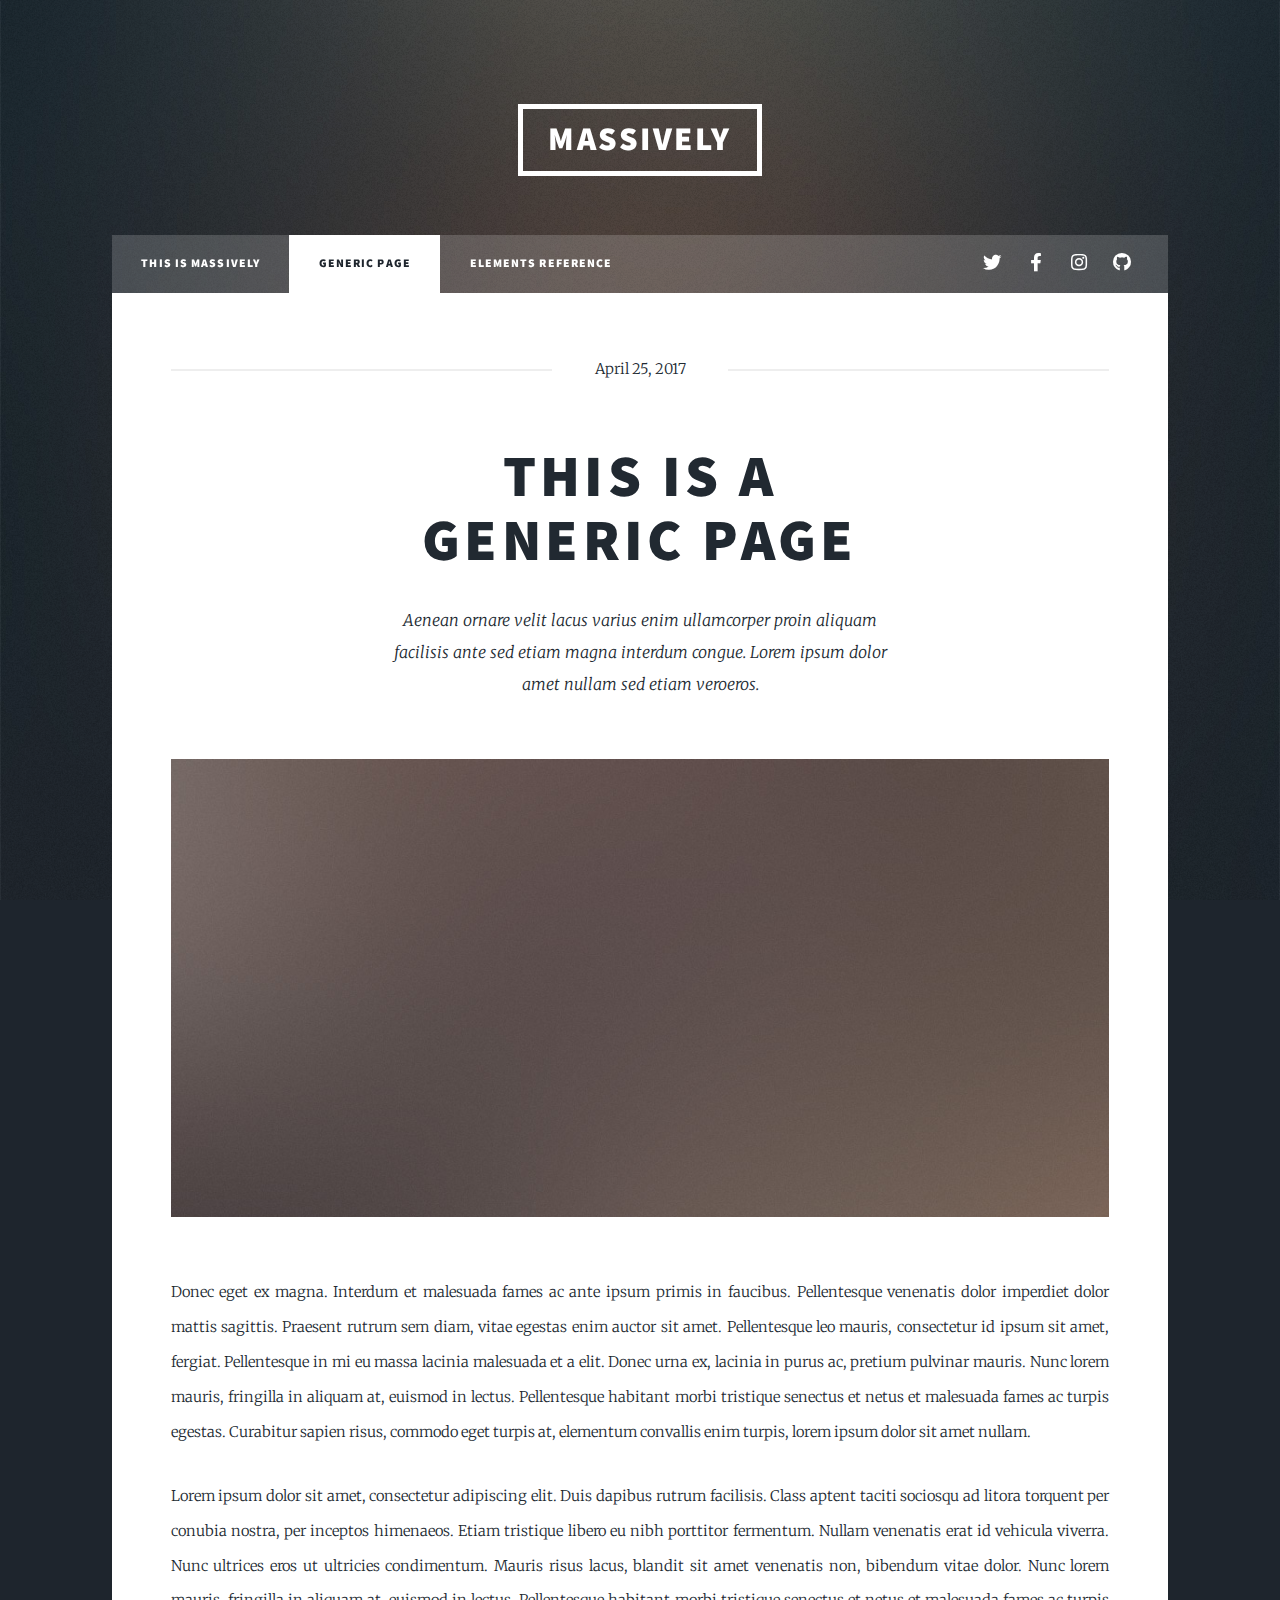
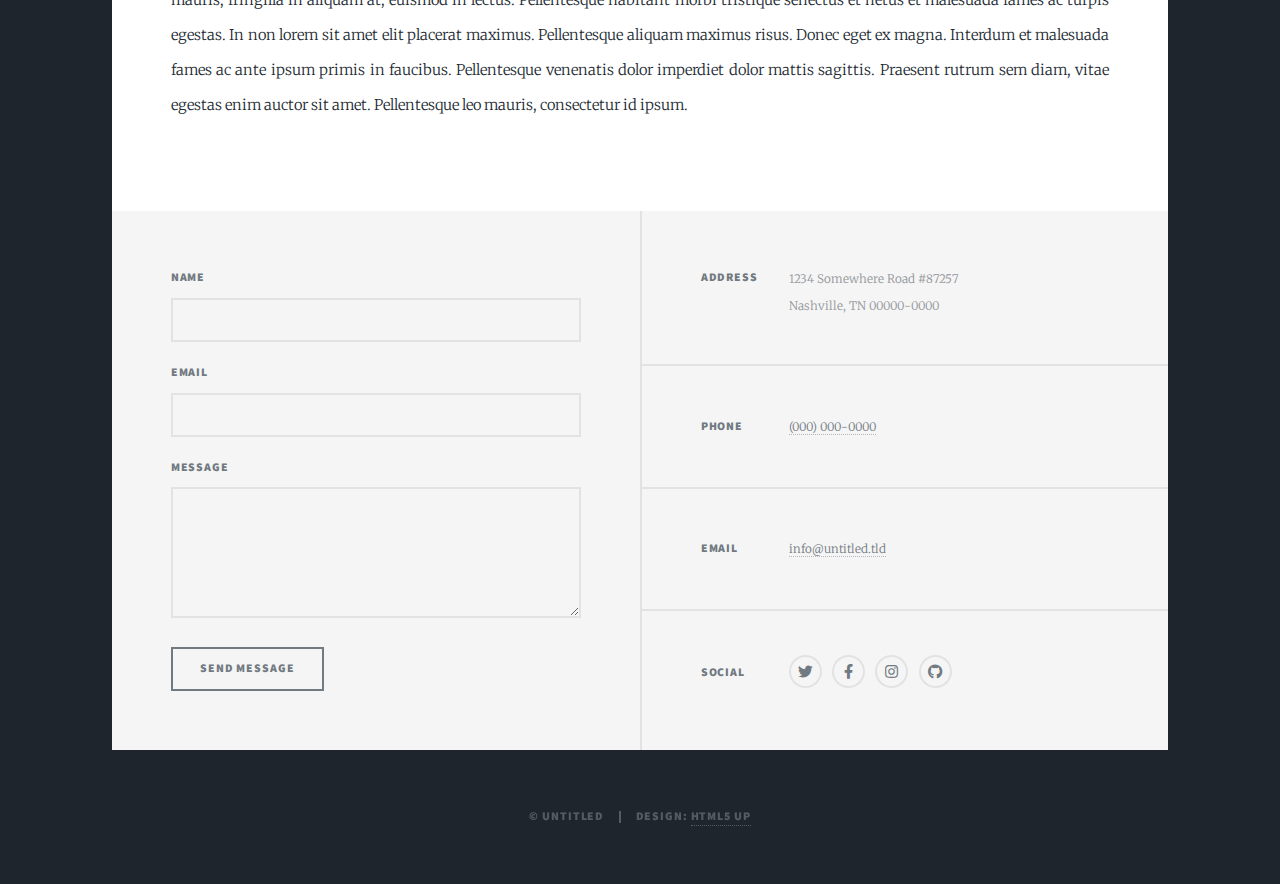
<file: generic.html>
<!DOCTYPE HTML>
<!--
	Massively by HTML5 UP
	html5up.net | @ajlkn
	Free for personal and commercial use under the CCA 3.0 license (html5up.net/license)
-->
<html>
	<head>
		<title>Generic Page - Massively by HTML5 UP</title>
		<meta charset="utf-8" />
		<meta name="viewport" content="width=device-width, initial-scale=1, user-scalable=no" />
		<link rel="stylesheet" href="assets/css/main.css" />
		<noscript><link rel="stylesheet" href="assets/css/noscript.css" /></noscript>
	</head>
	<body class="is-preload">

		<!-- Wrapper -->
			<div id="wrapper">

				<!-- Header -->
					<header id="header">
						<a href="index.html" class="logo">Massively</a>
					</header>

				<!-- Nav -->
					<nav id="nav">
						<ul class="links">
							<li><a href="index.html">This is Massively</a></li>
							<li class="active"><a href="generic.html">Generic Page</a></li>
							<li><a href="elements.html">Elements Reference</a></li>
						</ul>
						<ul class="icons">
							<li><a href="#" class="icon brands fa-twitter"><span class="label">Twitter</span></a></li>
							<li><a href="#" class="icon brands fa-facebook-f"><span class="label">Facebook</span></a></li>
							<li><a href="#" class="icon brands fa-instagram"><span class="label">Instagram</span></a></li>
							<li><a href="#" class="icon brands fa-github"><span class="label">GitHub</span></a></li>
						</ul>
					</nav>

				<!-- Main -->
					<div id="main">

						<!-- Post -->
							<section class="post">
								<header class="major">
									<span class="date">April 25, 2017</span>
									<h1>This is a<br />
									Generic Page</h1>
									<p>Aenean ornare velit lacus varius enim ullamcorper proin aliquam<br />
									facilisis ante sed etiam magna interdum congue. Lorem ipsum dolor<br />
									amet nullam sed etiam veroeros.</p>
								</header>
								<div class="image main"><img src="images/pic01.jpg" alt="" /></div>
								<p>Donec eget ex magna. Interdum et malesuada fames ac ante ipsum primis in faucibus. Pellentesque venenatis dolor imperdiet dolor mattis sagittis. Praesent rutrum sem diam, vitae egestas enim auctor sit amet. Pellentesque leo mauris, consectetur id ipsum sit amet, fergiat. Pellentesque in mi eu massa lacinia malesuada et a elit. Donec urna ex, lacinia in purus ac, pretium pulvinar mauris. Nunc lorem mauris, fringilla in aliquam at, euismod in lectus. Pellentesque habitant morbi tristique senectus et netus et malesuada fames ac turpis egestas. Curabitur sapien risus, commodo eget turpis at, elementum convallis enim turpis, lorem ipsum dolor sit amet nullam.</p>
								<p>Lorem ipsum dolor sit amet, consectetur adipiscing elit. Duis dapibus rutrum facilisis. Class aptent taciti sociosqu ad litora torquent per conubia nostra, per inceptos himenaeos. Etiam tristique libero eu nibh porttitor fermentum. Nullam venenatis erat id vehicula viverra. Nunc ultrices eros ut ultricies condimentum. Mauris risus lacus, blandit sit amet venenatis non, bibendum vitae dolor. Nunc lorem mauris, fringilla in aliquam at, euismod in lectus. Pellentesque habitant morbi tristique senectus et netus et malesuada fames ac turpis egestas. In non lorem sit amet elit placerat maximus. Pellentesque aliquam maximus risus. Donec eget ex magna. Interdum et malesuada fames ac ante ipsum primis in faucibus. Pellentesque venenatis dolor imperdiet dolor mattis sagittis. Praesent rutrum sem diam, vitae egestas enim auctor sit amet. Pellentesque leo mauris, consectetur id ipsum.</p>
							</section>

					</div>

				<!-- Footer -->
					<footer id="footer">
						<section>
							<form method="post" action="#">
								<div class="fields">
									<div class="field">
										<label for="name">Name</label>
										<input type="text" name="name" id="name" />
									</div>
									<div class="field">
										<label for="email">Email</label>
										<input type="text" name="email" id="email" />
									</div>
									<div class="field">
										<label for="message">Message</label>
										<textarea name="message" id="message" rows="3"></textarea>
									</div>
								</div>
								<ul class="actions">
									<li><input type="submit" value="Send Message" /></li>
								</ul>
							</form>
						</section>
						<section class="split contact">
							<section class="alt">
								<h3>Address</h3>
								<p>1234 Somewhere Road #87257<br />
								Nashville, TN 00000-0000</p>
							</section>
							<section>
								<h3>Phone</h3>
								<p><a href="#">(000) 000-0000</a></p>
							</section>
							<section>
								<h3>Email</h3>
								<p><a href="#">info@untitled.tld</a></p>
							</section>
							<section>
								<h3>Social</h3>
								<ul class="icons alt">
									<li><a href="#" class="icon brands alt fa-twitter"><span class="label">Twitter</span></a></li>
									<li><a href="#" class="icon brands alt fa-facebook-f"><span class="label">Facebook</span></a></li>
									<li><a href="#" class="icon brands alt fa-instagram"><span class="label">Instagram</span></a></li>
									<li><a href="#" class="icon brands alt fa-github"><span class="label">GitHub</span></a></li>
								</ul>
							</section>
						</section>
					</footer>

				<!-- Copyright -->
					<div id="copyright">
						<ul><li>&copy; Untitled</li><li>Design: <a href="https://html5up.net">HTML5 UP</a></li></ul>
					</div>

			</div>

		<!-- Scripts -->
			<script src="assets/js/jquery.min.js"></script>
			<script src="assets/js/jquery.scrollex.min.js"></script>
			<script src="assets/js/jquery.scrolly.min.js"></script>
			<script src="assets/js/browser.min.js"></script>
			<script src="assets/js/breakpoints.min.js"></script>
			<script src="assets/js/util.js"></script>
			<script src="assets/js/main.js"></script>

	</body>
</html>
</file>
<file: assets/css/main.css>
@import url(fontawesome-all.min.css);
@import url("https://fonts.googleapis.com/css?family=Merriweather:300,700,300italic,700italic|Source+Sans+Pro:900");

/*
	Massively by HTML5 UP
	html5up.net | @ajlkn
	Free for personal and commercial use under the CCA 3.0 license (html5up.net/license)
*/

html, body, div, span, applet, object,
iframe, h1, h2, h3, h4, h5, h6, p, blockquote,
pre, a, abbr, acronym, address, big, cite,
code, del, dfn, em, img, ins, kbd, q, s, samp,
small, strike, strong, sub, sup, tt, var, b,
u, i, center, dl, dt, dd, ol, ul, li, fieldset,
form, label, legend, table, caption, tbody,
tfoot, thead, tr, th, td, article, aside,
canvas, details, embed, figure, figcaption,
footer, header, hgroup, menu, nav, output, ruby,
section, summary, time, mark, audio, video {
	margin: 0;
	padding: 0;
	border: 0;
	font-size: 100%;
	font: inherit;
	vertical-align: baseline;}

article, aside, details, figcaption, figure,
footer, header, hgroup, menu, nav, section {
	display: block;}

body {
	line-height: 1;
}

ol, ul {
	list-style: none;
}

blockquote, q {
	quotes: none;
}

	blockquote:before, blockquote:after, q:before, q:after {
		content: '';
		content: none;
	}

table {
	border-collapse: collapse;
	border-spacing: 0;
}

body {
	-webkit-text-size-adjust: none;
}

mark {
	background-color: transparent;
	color: inherit;
}

input::-moz-focus-inner {
	border: 0;
	padding: 0;
}

input, select, textarea {
	-moz-appearance: none;
	-webkit-appearance: none;
	-ms-appearance: none;
	appearance: none;
}

/* Basic */

	@-ms-viewport {
		width: device-width;
	}

	body {
		-ms-overflow-style: scrollbar;
	}

	@media screen and (max-width: 480px) {

		html, body {
			min-width: 320px;
		}

	}

	html {
		box-sizing: border-box;
	}

	*, *:before, *:after {
		box-sizing: inherit;
	}

	body {
		background-color: #1e252d;
	}

		body.is-preload *, body.is-preload *:before, body.is-preload *:after {
			-moz-animation: none !important;
			-webkit-animation: none !important;
			-ms-animation: none !important;
			animation: none !important;
			-moz-transition: none !important;
			-webkit-transition: none !important;
			-ms-transition: none !important;
			transition: none !important;
		}

/* Type */

	html {
		font-size: 16pt;
	}

		@media screen and (max-width: 1680px) {

			html {
				font-size: 12pt;
			}

		}

		@media screen and (max-width: 1280px) {

			html {
				font-size: 11pt;
			}

		}

		@media screen and (max-width: 360px) {

			html {
				font-size: 10pt;
			}

		}

	body {
		color: #212931;
	}

	body, input, select, textarea {
		font-family: "Merriweather", Georgia, serif;
		font-weight: 300;
		font-size: 1rem;
		line-height: 2.375;
	}

	a {
		-moz-transition: color 0.2s ease-in-out, background-color 0.2s ease-in-out, border-color 0.2s ease-in-out, box-shadow 0.2s ease-in-out;
		-webkit-transition: color 0.2s ease-in-out, background-color 0.2s ease-in-out, border-color 0.2s ease-in-out, box-shadow 0.2s ease-in-out;
		-ms-transition: color 0.2s ease-in-out, background-color 0.2s ease-in-out, border-color 0.2s ease-in-out, box-shadow 0.2s ease-in-out;
		transition: color 0.2s ease-in-out, background-color 0.2s ease-in-out, border-color 0.2s ease-in-out, box-shadow 0.2s ease-in-out;
		border-bottom: dotted 1px;
		text-decoration: none;
	}

		a:hover {
			border-bottom-color: transparent;
		}

	strong, b {
		font-weight: 600;
	}

	em, i {
		font-style: italic;
	}

	p {
		text-align: justify;
		margin: 0 0 2rem 0;
	}

	h1, h2, h3, h4, h5, h6 {
		font-family: "Source Sans Pro", Helvetica, sans-serif;
		font-weight: 900;
		line-height: 1.5;
		letter-spacing: 0.075em;
		text-transform: uppercase;
		margin: 0 0 1rem 0;
	}

		h1 a, h2 a, h3 a, h4 a, h5 a, h6 a {
			border-bottom: 0;
			color: inherit;
			text-decoration: none;
		}

	h1 {
		font-size: 4rem;
		line-height: 1.1;
		margin: 0 0 2rem 0;
	}

	h2 {
		font-size: 1.75rem;
		line-height: 1.3;
		margin: 0 0 1.5rem 0;
	}

	h3 {
		font-size: 1.25rem;
		margin: 0 0 1.5rem 0;
	}

	h4 {
		font-size: 1rem;
	}

	h5 {
		font-size: 0.9rem;
	}

	h6 {
		font-size: 0.8rem;
	}

	sub {
		font-size: 0.8rem;
		position: relative;
		top: 0.5rem;
	}

	sup {
		font-size: 0.8rem;
		position: relative;
		top: -0.5rem;
	}

	blockquote {
		border-left: solid 4px;
		font-style: italic;
		margin: 0 0 2rem 0;
		padding: 0.5rem 0 0.5rem 2rem;
	}

	code {
		border: solid 2px;
		font-family: "Courier New", monospace;
		font-size: 0.9rem;
		margin: 0 0.25rem;
		padding: 0.25rem 0.65rem;
	}

	pre {
		-webkit-overflow-scrolling: touch;
		font-family: "Courier New", monospace;
		font-size: 0.9rem;
		margin: 0 0 2rem 0;
	}

		pre code {
			display: block;
			line-height: 1.75;
			padding: 1rem 1.5rem;
			overflow-x: auto;
		}

	hr {
		border: 0;
		border-bottom: solid 2px;
		margin: 3rem 0;
	}

		hr.major {
			margin: 5rem 0;
		}

	.align-left {
		text-align: left;
	}

	.align-center {
		text-align: center;
	}

	.align-right {
		text-align: right;
	}

	input, select, textarea {
		color: #212931;
	}

	a {
		color: #212931;
		border-bottom-color: rgba(33, 41, 49, 0.5);
	}

		a:hover {
			border-bottom-color: transparent;
			color: #18bfef !important;
		}

	strong, b {
		color: #212931;
	}

	h1, h2, h3, h4, h5, h6 {
		color: #212931;
	}

	blockquote {
		border-left-color: #eeeeee;
	}

	code {
		background: rgba(220, 220, 220, 0.25);
		border-color: #eeeeee;
	}

	hr {
		border-bottom-color: #eeeeee;
	}

/* Row */

	.row {
		display: flex;
		flex-wrap: wrap;
		box-sizing: border-box;
		align-items: stretch;
	}

		.row > * {
			box-sizing: border-box;
		}

		.row.gtr-uniform > * > :last-child {
			margin-bottom: 0;
		}

		.row.aln-left {
			justify-content: flex-start;
		}

		.row.aln-center {
			justify-content: center;
		}

		.row.aln-right {
			justify-content: flex-end;
		}

		.row.aln-top {
			align-items: flex-start;
		}

		.row.aln-middle {
			align-items: center;
		}

		.row.aln-bottom {
			align-items: flex-end;
		}

		.row > .imp {
			order: -1;
		}

		.row > .col-1 {
			width: 8.33333%;
		}

		.row > .off-1 {
			margin-left: 8.33333%;
		}

		.row > .col-2 {
			width: 16.66667%;
		}

		.row > .off-2 {
			margin-left: 16.66667%;
		}

		.row > .col-3 {
			width: 25%;
		}

		.row > .off-3 {
			margin-left: 25%;
		}

		.row > .col-4 {
			width: 33.33333%;
		}

		.row > .off-4 {
			margin-left: 33.33333%;
		}

		.row > .col-5 {
			width: 41.66667%;
		}

		.row > .off-5 {
			margin-left: 41.66667%;
		}

		.row > .col-6 {
			width: 50%;
		}

		.row > .off-6 {
			margin-left: 50%;
		}

		.row > .col-7 {
			width: 58.33333%;
		}

		.row > .off-7 {
			margin-left: 58.33333%;
		}

		.row > .col-8 {
			width: 66.66667%;
		}

		.row > .off-8 {
			margin-left: 66.66667%;
		}

		.row > .col-9 {
			width: 75%;
		}

		.row > .off-9 {
			margin-left: 75%;
		}

		.row > .col-10 {
			width: 83.33333%;
		}

		.row > .off-10 {
			margin-left: 83.33333%;
		}

		.row > .col-11 {
			width: 91.66667%;
		}

		.row > .off-11 {
			margin-left: 91.66667%;
		}

		.row > .col-12 {
			width: 100%;
		}

		.row > .off-12 {
			margin-left: 100%;
		}

		.row.gtr-0 {
			margin-top: 0;
			margin-left: 0rem;
		}

			.row.gtr-0 > * {
				padding: 0 0 0 0rem;
			}

			.row.gtr-0.gtr-uniform {
				margin-top: 0rem;
			}

				.row.gtr-0.gtr-uniform > * {
					padding-top: 0rem;
				}

		.row.gtr-25 {
			margin-top: 0;
			margin-left: -0.375rem;
		}

			.row.gtr-25 > * {
				padding: 0 0 0 0.375rem;
			}

			.row.gtr-25.gtr-uniform {
				margin-top: -0.375rem;
			}

				.row.gtr-25.gtr-uniform > * {
					padding-top: 0.375rem;
				}

		.row.gtr-50 {
			margin-top: 0;
			margin-left: -0.75rem;
		}

			.row.gtr-50 > * {
				padding: 0 0 0 0.75rem;
			}

			.row.gtr-50.gtr-uniform {
				margin-top: -0.75rem;
			}

				.row.gtr-50.gtr-uniform > * {
					padding-top: 0.75rem;
				}

		.row {
			margin-top: 0;
			margin-left: -1.5rem;
		}

			.row > * {
				padding: 0 0 0 1.5rem;
			}

			.row.gtr-uniform {
				margin-top: -1.5rem;
			}

				.row.gtr-uniform > * {
					padding-top: 1.5rem;
				}

		.row.gtr-150 {
			margin-top: 0;
			margin-left: -2.25rem;
		}

			.row.gtr-150 > * {
				padding: 0 0 0 2.25rem;
			}

			.row.gtr-150.gtr-uniform {
				margin-top: -2.25rem;
			}

				.row.gtr-150.gtr-uniform > * {
					padding-top: 2.25rem;
				}

		.row.gtr-200 {
			margin-top: 0;
			margin-left: -3rem;
		}

			.row.gtr-200 > * {
				padding: 0 0 0 3rem;
			}

			.row.gtr-200.gtr-uniform {
				margin-top: -3rem;
			}

				.row.gtr-200.gtr-uniform > * {
					padding-top: 3rem;
				}

		@media screen and (max-width: 1680px) {

			.row {
				display: flex;
				flex-wrap: wrap;
				box-sizing: border-box;
				align-items: stretch;
			}

				.row > * {
					box-sizing: border-box;
				}

				.row.gtr-uniform > * > :last-child {
					margin-bottom: 0;
				}

				.row.aln-left {
					justify-content: flex-start;
				}

				.row.aln-center {
					justify-content: center;
				}

				.row.aln-right {
					justify-content: flex-end;
				}

				.row.aln-top {
					align-items: flex-start;
				}

				.row.aln-middle {
					align-items: center;
				}

				.row.aln-bottom {
					align-items: flex-end;
				}

				.row > .imp-xlarge {
					order: -1;
				}

				.row > .col-1-xlarge {
					width: 8.33333%;
				}

				.row > .off-1-xlarge {
					margin-left: 8.33333%;
				}

				.row > .col-2-xlarge {
					width: 16.66667%;
				}

				.row > .off-2-xlarge {
					margin-left: 16.66667%;
				}

				.row > .col-3-xlarge {
					width: 25%;
				}

				.row > .off-3-xlarge {
					margin-left: 25%;
				}

				.row > .col-4-xlarge {
					width: 33.33333%;
				}

				.row > .off-4-xlarge {
					margin-left: 33.33333%;
				}

				.row > .col-5-xlarge {
					width: 41.66667%;
				}

				.row > .off-5-xlarge {
					margin-left: 41.66667%;
				}

				.row > .col-6-xlarge {
					width: 50%;
				}

				.row > .off-6-xlarge {
					margin-left: 50%;
				}

				.row > .col-7-xlarge {
					width: 58.33333%;
				}

				.row > .off-7-xlarge {
					margin-left: 58.33333%;
				}

				.row > .col-8-xlarge {
					width: 66.66667%;
				}

				.row > .off-8-xlarge {
					margin-left: 66.66667%;
				}

				.row > .col-9-xlarge {
					width: 75%;
				}

				.row > .off-9-xlarge {
					margin-left: 75%;
				}

				.row > .col-10-xlarge {
					width: 83.33333%;
				}

				.row > .off-10-xlarge {
					margin-left: 83.33333%;
				}

				.row > .col-11-xlarge {
					width: 91.66667%;
				}

				.row > .off-11-xlarge {
					margin-left: 91.66667%;
				}

				.row > .col-12-xlarge {
					width: 100%;
				}

				.row > .off-12-xlarge {
					margin-left: 100%;
				}

				.row.gtr-0 {
					margin-top: 0;
					margin-left: 0rem;
				}

					.row.gtr-0 > * {
						padding: 0 0 0 0rem;
					}

					.row.gtr-0.gtr-uniform {
						margin-top: 0rem;
					}

						.row.gtr-0.gtr-uniform > * {
							padding-top: 0rem;
						}

				.row.gtr-25 {
					margin-top: 0;
					margin-left: -0.375rem;
				}

					.row.gtr-25 > * {
						padding: 0 0 0 0.375rem;
					}

					.row.gtr-25.gtr-uniform {
						margin-top: -0.375rem;
					}

						.row.gtr-25.gtr-uniform > * {
							padding-top: 0.375rem;
						}

				.row.gtr-50 {
					margin-top: 0;
					margin-left: -0.75rem;
				}

					.row.gtr-50 > * {
						padding: 0 0 0 0.75rem;
					}

					.row.gtr-50.gtr-uniform {
						margin-top: -0.75rem;
					}

						.row.gtr-50.gtr-uniform > * {
							padding-top: 0.75rem;
						}

				.row {
					margin-top: 0;
					margin-left: -1.5rem;
				}

					.row > * {
						padding: 0 0 0 1.5rem;
					}

					.row.gtr-uniform {
						margin-top: -1.5rem;
					}

						.row.gtr-uniform > * {
							padding-top: 1.5rem;
						}

				.row.gtr-150 {
					margin-top: 0;
					margin-left: -2.25rem;
				}

					.row.gtr-150 > * {
						padding: 0 0 0 2.25rem;
					}

					.row.gtr-150.gtr-uniform {
						margin-top: -2.25rem;
					}

						.row.gtr-150.gtr-uniform > * {
							padding-top: 2.25rem;
						}

				.row.gtr-200 {
					margin-top: 0;
					margin-left: -3rem;
				}

					.row.gtr-200 > * {
						padding: 0 0 0 3rem;
					}

					.row.gtr-200.gtr-uniform {
						margin-top: -3rem;
					}

						.row.gtr-200.gtr-uniform > * {
							padding-top: 3rem;
						}

		}

		@media screen and (max-width: 1280px) {

			.row {
				display: flex;
				flex-wrap: wrap;
				box-sizing: border-box;
				align-items: stretch;
			}

				.row > * {
					box-sizing: border-box;
				}

				.row.gtr-uniform > * > :last-child {
					margin-bottom: 0;
				}

				.row.aln-left {
					justify-content: flex-start;
				}

				.row.aln-center {
					justify-content: center;
				}

				.row.aln-right {
					justify-content: flex-end;
				}

				.row.aln-top {
					align-items: flex-start;
				}

				.row.aln-middle {
					align-items: center;
				}

				.row.aln-bottom {
					align-items: flex-end;
				}

				.row > .imp-large {
					order: -1;
				}

				.row > .col-1-large {
					width: 8.33333%;
				}

				.row > .off-1-large {
					margin-left: 8.33333%;
				}

				.row > .col-2-large {
					width: 16.66667%;
				}

				.row > .off-2-large {
					margin-left: 16.66667%;
				}

				.row > .col-3-large {
					width: 25%;
				}

				.row > .off-3-large {
					margin-left: 25%;
				}

				.row > .col-4-large {
					width: 33.33333%;
				}

				.row > .off-4-large {
					margin-left: 33.33333%;
				}

				.row > .col-5-large {
					width: 41.66667%;
				}

				.row > .off-5-large {
					margin-left: 41.66667%;
				}

				.row > .col-6-large {
					width: 50%;
				}

				.row > .off-6-large {
					margin-left: 50%;
				}

				.row > .col-7-large {
					width: 58.33333%;
				}

				.row > .off-7-large {
					margin-left: 58.33333%;
				}

				.row > .col-8-large {
					width: 66.66667%;
				}

				.row > .off-8-large {
					margin-left: 66.66667%;
				}

				.row > .col-9-large {
					width: 75%;
				}

				.row > .off-9-large {
					margin-left: 75%;
				}

				.row > .col-10-large {
					width: 83.33333%;
				}

				.row > .off-10-large {
					margin-left: 83.33333%;
				}

				.row > .col-11-large {
					width: 91.66667%;
				}

				.row > .off-11-large {
					margin-left: 91.66667%;
				}

				.row > .col-12-large {
					width: 100%;
				}

				.row > .off-12-large {
					margin-left: 100%;
				}

				.row.gtr-0 {
					margin-top: 0;
					margin-left: 0rem;
				}

					.row.gtr-0 > * {
						padding: 0 0 0 0rem;
					}

					.row.gtr-0.gtr-uniform {
						margin-top: 0rem;
					}

						.row.gtr-0.gtr-uniform > * {
							padding-top: 0rem;
						}

				.row.gtr-25 {
					margin-top: 0;
					margin-left: -0.375rem;
				}

					.row.gtr-25 > * {
						padding: 0 0 0 0.375rem;
					}

					.row.gtr-25.gtr-uniform {
						margin-top: -0.375rem;
					}

						.row.gtr-25.gtr-uniform > * {
							padding-top: 0.375rem;
						}

				.row.gtr-50 {
					margin-top: 0;
					margin-left: -0.75rem;
				}

					.row.gtr-50 > * {
						padding: 0 0 0 0.75rem;
					}

					.row.gtr-50.gtr-uniform {
						margin-top: -0.75rem;
					}

						.row.gtr-50.gtr-uniform > * {
							padding-top: 0.75rem;
						}

				.row {
					margin-top: 0;
					margin-left: -1.5rem;
				}

					.row > * {
						padding: 0 0 0 1.5rem;
					}

					.row.gtr-uniform {
						margin-top: -1.5rem;
					}

						.row.gtr-uniform > * {
							padding-top: 1.5rem;
						}

				.row.gtr-150 {
					margin-top: 0;
					margin-left: -2.25rem;
				}

					.row.gtr-150 > * {
						padding: 0 0 0 2.25rem;
					}

					.row.gtr-150.gtr-uniform {
						margin-top: -2.25rem;
					}

						.row.gtr-150.gtr-uniform > * {
							padding-top: 2.25rem;
						}

				.row.gtr-200 {
					margin-top: 0;
					margin-left: -3rem;
				}

					.row.gtr-200 > * {
						padding: 0 0 0 3rem;
					}

					.row.gtr-200.gtr-uniform {
						margin-top: -3rem;
					}

						.row.gtr-200.gtr-uniform > * {
							padding-top: 3rem;
						}

		}

		@media screen and (max-width: 980px) {

			.row {
				display: flex;
				flex-wrap: wrap;
				box-sizing: border-box;
				align-items: stretch;
			}

				.row > * {
					box-sizing: border-box;
				}

				.row.gtr-uniform > * > :last-child {
					margin-bottom: 0;
				}

				.row.aln-left {
					justify-content: flex-start;
				}

				.row.aln-center {
					justify-content: center;
				}

				.row.aln-right {
					justify-content: flex-end;
				}

				.row.aln-top {
					align-items: flex-start;
				}

				.row.aln-middle {
					align-items: center;
				}

				.row.aln-bottom {
					align-items: flex-end;
				}

				.row > .imp-medium {
					order: -1;
				}

				.row > .col-1-medium {
					width: 8.33333%;
				}

				.row > .off-1-medium {
					margin-left: 8.33333%;
				}

				.row > .col-2-medium {
					width: 16.66667%;
				}

				.row > .off-2-medium {
					margin-left: 16.66667%;
				}

				.row > .col-3-medium {
					width: 25%;
				}

				.row > .off-3-medium {
					margin-left: 25%;
				}

				.row > .col-4-medium {
					width: 33.33333%;
				}

				.row > .off-4-medium {
					margin-left: 33.33333%;
				}

				.row > .col-5-medium {
					width: 41.66667%;
				}

				.row > .off-5-medium {
					margin-left: 41.66667%;
				}

				.row > .col-6-medium {
					width: 50%;
				}

				.row > .off-6-medium {
					margin-left: 50%;
				}

				.row > .col-7-medium {
					width: 58.33333%;
				}

				.row > .off-7-medium {
					margin-left: 58.33333%;
				}

				.row > .col-8-medium {
					width: 66.66667%;
				}

				.row > .off-8-medium {
					margin-left: 66.66667%;
				}

				.row > .col-9-medium {
					width: 75%;
				}

				.row > .off-9-medium {
					margin-left: 75%;
				}

				.row > .col-10-medium {
					width: 83.33333%;
				}

				.row > .off-10-medium {
					margin-left: 83.33333%;
				}

				.row > .col-11-medium {
					width: 91.66667%;
				}

				.row > .off-11-medium {
					margin-left: 91.66667%;
				}

				.row > .col-12-medium {
					width: 100%;
				}

				.row > .off-12-medium {
					margin-left: 100%;
				}

				.row.gtr-0 {
					margin-top: 0;
					margin-left: 0rem;
				}

					.row.gtr-0 > * {
						padding: 0 0 0 0rem;
					}

					.row.gtr-0.gtr-uniform {
						margin-top: 0rem;
					}

						.row.gtr-0.gtr-uniform > * {
							padding-top: 0rem;
						}

				.row.gtr-25 {
					margin-top: 0;
					margin-left: -0.375rem;
				}

					.row.gtr-25 > * {
						padding: 0 0 0 0.375rem;
					}

					.row.gtr-25.gtr-uniform {
						margin-top: -0.375rem;
					}

						.row.gtr-25.gtr-uniform > * {
							padding-top: 0.375rem;
						}

				.row.gtr-50 {
					margin-top: 0;
					margin-left: -0.75rem;
				}

					.row.gtr-50 > * {
						padding: 0 0 0 0.75rem;
					}

					.row.gtr-50.gtr-uniform {
						margin-top: -0.75rem;
					}

						.row.gtr-50.gtr-uniform > * {
							padding-top: 0.75rem;
						}

				.row {
					margin-top: 0;
					margin-left: -1.5rem;
				}

					.row > * {
						padding: 0 0 0 1.5rem;
					}

					.row.gtr-uniform {
						margin-top: -1.5rem;
					}

						.row.gtr-uniform > * {
							padding-top: 1.5rem;
						}

				.row.gtr-150 {
					margin-top: 0;
					margin-left: -2.25rem;
				}

					.row.gtr-150 > * {
						padding: 0 0 0 2.25rem;
					}

					.row.gtr-150.gtr-uniform {
						margin-top: -2.25rem;
					}

						.row.gtr-150.gtr-uniform > * {
							padding-top: 2.25rem;
						}

				.row.gtr-200 {
					margin-top: 0;
					margin-left: -3rem;
				}

					.row.gtr-200 > * {
						padding: 0 0 0 3rem;
					}

					.row.gtr-200.gtr-uniform {
						margin-top: -3rem;
					}

						.row.gtr-200.gtr-uniform > * {
							padding-top: 3rem;
						}

		}

		@media screen and (max-width: 736px) {

			.row {
				display: flex;
				flex-wrap: wrap;
				box-sizing: border-box;
				align-items: stretch;
			}

				.row > * {
					box-sizing: border-box;
				}

				.row.gtr-uniform > * > :last-child {
					margin-bottom: 0;
				}

				.row.aln-left {
					justify-content: flex-start;
				}

				.row.aln-center {
					justify-content: center;
				}

				.row.aln-right {
					justify-content: flex-end;
				}

				.row.aln-top {
					align-items: flex-start;
				}

				.row.aln-middle {
					align-items: center;
				}

				.row.aln-bottom {
					align-items: flex-end;
				}

				.row > .imp-small {
					order: -1;
				}

				.row > .col-1-small {
					width: 8.33333%;
				}

				.row > .off-1-small {
					margin-left: 8.33333%;
				}

				.row > .col-2-small {
					width: 16.66667%;
				}

				.row > .off-2-small {
					margin-left: 16.66667%;
				}

				.row > .col-3-small {
					width: 25%;
				}

				.row > .off-3-small {
					margin-left: 25%;
				}

				.row > .col-4-small {
					width: 33.33333%;
				}

				.row > .off-4-small {
					margin-left: 33.33333%;
				}

				.row > .col-5-small {
					width: 41.66667%;
				}

				.row > .off-5-small {
					margin-left: 41.66667%;
				}

				.row > .col-6-small {
					width: 50%;
				}

				.row > .off-6-small {
					margin-left: 50%;
				}

				.row > .col-7-small {
					width: 58.33333%;
				}

				.row > .off-7-small {
					margin-left: 58.33333%;
				}

				.row > .col-8-small {
					width: 66.66667%;
				}

				.row > .off-8-small {
					margin-left: 66.66667%;
				}

				.row > .col-9-small {
					width: 75%;
				}

				.row > .off-9-small {
					margin-left: 75%;
				}

				.row > .col-10-small {
					width: 83.33333%;
				}

				.row > .off-10-small {
					margin-left: 83.33333%;
				}

				.row > .col-11-small {
					width: 91.66667%;
				}

				.row > .off-11-small {
					margin-left: 91.66667%;
				}

				.row > .col-12-small {
					width: 100%;
				}

				.row > .off-12-small {
					margin-left: 100%;
				}

				.row.gtr-0 {
					margin-top: 0;
					margin-left: 0rem;
				}

					.row.gtr-0 > * {
						padding: 0 0 0 0rem;
					}

					.row.gtr-0.gtr-uniform {
						margin-top: 0rem;
					}

						.row.gtr-0.gtr-uniform > * {
							padding-top: 0rem;
						}

				.row.gtr-25 {
					margin-top: 0;
					margin-left: -0.375rem;
				}

					.row.gtr-25 > * {
						padding: 0 0 0 0.375rem;
					}

					.row.gtr-25.gtr-uniform {
						margin-top: -0.375rem;
					}

						.row.gtr-25.gtr-uniform > * {
							padding-top: 0.375rem;
						}

				.row.gtr-50 {
					margin-top: 0;
					margin-left: -0.75rem;
				}

					.row.gtr-50 > * {
						padding: 0 0 0 0.75rem;
					}

					.row.gtr-50.gtr-uniform {
						margin-top: -0.75rem;
					}

						.row.gtr-50.gtr-uniform > * {
							padding-top: 0.75rem;
						}

				.row {
					margin-top: 0;
					margin-left: -1.5rem;
				}

					.row > * {
						padding: 0 0 0 1.5rem;
					}

					.row.gtr-uniform {
						margin-top: -1.5rem;
					}

						.row.gtr-uniform > * {
							padding-top: 1.5rem;
						}

				.row.gtr-150 {
					margin-top: 0;
					margin-left: -2.25rem;
				}

					.row.gtr-150 > * {
						padding: 0 0 0 2.25rem;
					}

					.row.gtr-150.gtr-uniform {
						margin-top: -2.25rem;
					}

						.row.gtr-150.gtr-uniform > * {
							padding-top: 2.25rem;
						}

				.row.gtr-200 {
					margin-top: 0;
					margin-left: -3rem;
				}

					.row.gtr-200 > * {
						padding: 0 0 0 3rem;
					}

					.row.gtr-200.gtr-uniform {
						margin-top: -3rem;
					}

						.row.gtr-200.gtr-uniform > * {
							padding-top: 3rem;
						}

		}

		@media screen and (max-width: 480px) {

			.row {
				display: flex;
				flex-wrap: wrap;
				box-sizing: border-box;
				align-items: stretch;
			}

				.row > * {
					box-sizing: border-box;
				}

				.row.gtr-uniform > * > :last-child {
					margin-bottom: 0;
				}

				.row.aln-left {
					justify-content: flex-start;
				}

				.row.aln-center {
					justify-content: center;
				}

				.row.aln-right {
					justify-content: flex-end;
				}

				.row.aln-top {
					align-items: flex-start;
				}

				.row.aln-middle {
					align-items: center;
				}

				.row.aln-bottom {
					align-items: flex-end;
				}

				.row > .imp-xsmall {
					order: -1;
				}

				.row > .col-1-xsmall {
					width: 8.33333%;
				}

				.row > .off-1-xsmall {
					margin-left: 8.33333%;
				}

				.row > .col-2-xsmall {
					width: 16.66667%;
				}

				.row > .off-2-xsmall {
					margin-left: 16.66667%;
				}

				.row > .col-3-xsmall {
					width: 25%;
				}

				.row > .off-3-xsmall {
					margin-left: 25%;
				}

				.row > .col-4-xsmall {
					width: 33.33333%;
				}

				.row > .off-4-xsmall {
					margin-left: 33.33333%;
				}

				.row > .col-5-xsmall {
					width: 41.66667%;
				}

				.row > .off-5-xsmall {
					margin-left: 41.66667%;
				}

				.row > .col-6-xsmall {
					width: 50%;
				}

				.row > .off-6-xsmall {
					margin-left: 50%;
				}

				.row > .col-7-xsmall {
					width: 58.33333%;
				}

				.row > .off-7-xsmall {
					margin-left: 58.33333%;
				}

				.row > .col-8-xsmall {
					width: 66.66667%;
				}

				.row > .off-8-xsmall {
					margin-left: 66.66667%;
				}

				.row > .col-9-xsmall {
					width: 75%;
				}

				.row > .off-9-xsmall {
					margin-left: 75%;
				}

				.row > .col-10-xsmall {
					width: 83.33333%;
				}

				.row > .off-10-xsmall {
					margin-left: 83.33333%;
				}

				.row > .col-11-xsmall {
					width: 91.66667%;
				}

				.row > .off-11-xsmall {
					margin-left: 91.66667%;
				}

				.row > .col-12-xsmall {
					width: 100%;
				}

				.row > .off-12-xsmall {
					margin-left: 100%;
				}

				.row.gtr-0 {
					margin-top: 0;
					margin-left: 0rem;
				}

					.row.gtr-0 > * {
						padding: 0 0 0 0rem;
					}

					.row.gtr-0.gtr-uniform {
						margin-top: 0rem;
					}

						.row.gtr-0.gtr-uniform > * {
							padding-top: 0rem;
						}

				.row.gtr-25 {
					margin-top: 0;
					margin-left: -0.375rem;
				}

					.row.gtr-25 > * {
						padding: 0 0 0 0.375rem;
					}

					.row.gtr-25.gtr-uniform {
						margin-top: -0.375rem;
					}

						.row.gtr-25.gtr-uniform > * {
							padding-top: 0.375rem;
						}

				.row.gtr-50 {
					margin-top: 0;
					margin-left: -0.75rem;
				}

					.row.gtr-50 > * {
						padding: 0 0 0 0.75rem;
					}

					.row.gtr-50.gtr-uniform {
						margin-top: -0.75rem;
					}

						.row.gtr-50.gtr-uniform > * {
							padding-top: 0.75rem;
						}

				.row {
					margin-top: 0;
					margin-left: -1.5rem;
				}

					.row > * {
						padding: 0 0 0 1.5rem;
					}

					.row.gtr-uniform {
						margin-top: -1.5rem;
					}

						.row.gtr-uniform > * {
							padding-top: 1.5rem;
						}

				.row.gtr-150 {
					margin-top: 0;
					margin-left: -2.25rem;
				}

					.row.gtr-150 > * {
						padding: 0 0 0 2.25rem;
					}

					.row.gtr-150.gtr-uniform {
						margin-top: -2.25rem;
					}

						.row.gtr-150.gtr-uniform > * {
							padding-top: 2.25rem;
						}

				.row.gtr-200 {
					margin-top: 0;
					margin-left: -3rem;
				}

					.row.gtr-200 > * {
						padding: 0 0 0 3rem;
					}

					.row.gtr-200.gtr-uniform {
						margin-top: -3rem;
					}

						.row.gtr-200.gtr-uniform > * {
							padding-top: 3rem;
						}

		}

		@media screen and (max-width: 360px) {

			.row {
				display: flex;
				flex-wrap: wrap;
				box-sizing: border-box;
				align-items: stretch;
			}

				.row > * {
					box-sizing: border-box;
				}

				.row.gtr-uniform > * > :last-child {
					margin-bottom: 0;
				}

				.row.aln-left {
					justify-content: flex-start;
				}

				.row.aln-center {
					justify-content: center;
				}

				.row.aln-right {
					justify-content: flex-end;
				}

				.row.aln-top {
					align-items: flex-start;
				}

				.row.aln-middle {
					align-items: center;
				}

				.row.aln-bottom {
					align-items: flex-end;
				}

				.row > .imp-xxsmall {
					order: -1;
				}

				.row > .col-1-xxsmall {
					width: 8.33333%;
				}

				.row > .off-1-xxsmall {
					margin-left: 8.33333%;
				}

				.row > .col-2-xxsmall {
					width: 16.66667%;
				}

				.row > .off-2-xxsmall {
					margin-left: 16.66667%;
				}

				.row > .col-3-xxsmall {
					width: 25%;
				}

				.row > .off-3-xxsmall {
					margin-left: 25%;
				}

				.row > .col-4-xxsmall {
					width: 33.33333%;
				}

				.row > .off-4-xxsmall {
					margin-left: 33.33333%;
				}

				.row > .col-5-xxsmall {
					width: 41.66667%;
				}

				.row > .off-5-xxsmall {
					margin-left: 41.66667%;
				}

				.row > .col-6-xxsmall {
					width: 50%;
				}

				.row > .off-6-xxsmall {
					margin-left: 50%;
				}

				.row > .col-7-xxsmall {
					width: 58.33333%;
				}

				.row > .off-7-xxsmall {
					margin-left: 58.33333%;
				}

				.row > .col-8-xxsmall {
					width: 66.66667%;
				}

				.row > .off-8-xxsmall {
					margin-left: 66.66667%;
				}

				.row > .col-9-xxsmall {
					width: 75%;
				}

				.row > .off-9-xxsmall {
					margin-left: 75%;
				}

				.row > .col-10-xxsmall {
					width: 83.33333%;
				}

				.row > .off-10-xxsmall {
					margin-left: 83.33333%;
				}

				.row > .col-11-xxsmall {
					width: 91.66667%;
				}

				.row > .off-11-xxsmall {
					margin-left: 91.66667%;
				}

				.row > .col-12-xxsmall {
					width: 100%;
				}

				.row > .off-12-xxsmall {
					margin-left: 100%;
				}

				.row.gtr-0 {
					margin-top: 0;
					margin-left: 0rem;
				}

					.row.gtr-0 > * {
						padding: 0 0 0 0rem;
					}

					.row.gtr-0.gtr-uniform {
						margin-top: 0rem;
					}

						.row.gtr-0.gtr-uniform > * {
							padding-top: 0rem;
						}

				.row.gtr-25 {
					margin-top: 0;
					margin-left: -0.375rem;
				}

					.row.gtr-25 > * {
						padding: 0 0 0 0.375rem;
					}

					.row.gtr-25.gtr-uniform {
						margin-top: -0.375rem;
					}

						.row.gtr-25.gtr-uniform > * {
							padding-top: 0.375rem;
						}

				.row.gtr-50 {
					margin-top: 0;
					margin-left: -0.75rem;
				}

					.row.gtr-50 > * {
						padding: 0 0 0 0.75rem;
					}

					.row.gtr-50.gtr-uniform {
						margin-top: -0.75rem;
					}

						.row.gtr-50.gtr-uniform > * {
							padding-top: 0.75rem;
						}

				.row {
					margin-top: 0;
					margin-left: -1.5rem;
				}

					.row > * {
						padding: 0 0 0 1.5rem;
					}

					.row.gtr-uniform {
						margin-top: -1.5rem;
					}

						.row.gtr-uniform > * {
							padding-top: 1.5rem;
						}

				.row.gtr-150 {
					margin-top: 0;
					margin-left: -2.25rem;
				}

					.row.gtr-150 > * {
						padding: 0 0 0 2.25rem;
					}

					.row.gtr-150.gtr-uniform {
						margin-top: -2.25rem;
					}

						.row.gtr-150.gtr-uniform > * {
							padding-top: 2.25rem;
						}

				.row.gtr-200 {
					margin-top: 0;
					margin-left: -3rem;
				}

					.row.gtr-200 > * {
						padding: 0 0 0 3rem;
					}

					.row.gtr-200.gtr-uniform {
						margin-top: -3rem;
					}

						.row.gtr-200.gtr-uniform > * {
							padding-top: 3rem;
						}

		}

/* Box */

	.box {
		border: solid 2px;
		margin-bottom: 2rem;
		padding: 1.5rem;
	}

		.box > :last-child,
		.box > :last-child > :last-child,
		.box > :last-child > :last-child > :last-child {
			margin-bottom: 0;
		}

		.box.alt {
			border: 0;
			border-radius: 0;
			padding: 0;
		}

	.box {
		border-color: #eeeeee;
	}

/* Button */

	input[type="submit"],
	input[type="reset"],
	input[type="button"],
	button,
	.button {
		-moz-appearance: none;
		-webkit-appearance: none;
		-ms-appearance: none;
		appearance: none;
		-moz-transition: background-color 0.2s ease-in-out, box-shadow 0.2s ease-in-out, color 0.2s ease-in-out;
		-webkit-transition: background-color 0.2s ease-in-out, box-shadow 0.2s ease-in-out, color 0.2s ease-in-out;
		-ms-transition: background-color 0.2s ease-in-out, box-shadow 0.2s ease-in-out, color 0.2s ease-in-out;
		transition: background-color 0.2s ease-in-out, box-shadow 0.2s ease-in-out, color 0.2s ease-in-out;
		border: 0;
		border-radius: 0;
		cursor: pointer;
		display: inline-block;
		font-family: "Source Sans Pro", Helvetica, sans-serif;
		font-size: 0.8rem;
		font-weight: 900;
		letter-spacing: 0.075em;
		height: 3rem;
		line-height: 3rem;
		padding: 0 2rem;
		text-align: center;
		text-decoration: none;
		text-transform: uppercase;
		white-space: nowrap;
	}

		input[type="submit"].icon:before,
		input[type="reset"].icon:before,
		input[type="button"].icon:before,
		button.icon:before,
		.button.icon:before {
			margin-right: 0.5rem;
		}

		input[type="submit"].icon.solo,
		input[type="reset"].icon.solo,
		input[type="button"].icon.solo,
		button.icon.solo,
		.button.icon.solo {
			position: relative;
			width: 4rem;
			height: 4rem;
			line-height: 4rem;
			border-radius: 4rem;
			text-indent: 4rem;
			overflow: hidden;
			padding: 0;
			white-space: nowrap;
		}

			input[type="submit"].icon.solo:before,
			input[type="reset"].icon.solo:before,
			input[type="button"].icon.solo:before,
			button.icon.solo:before,
			.button.icon.solo:before {
				position: absolute;
				display: block;
				top: 0;
				left: 0;
				width: inherit;
				height: inherit;
				line-height: inherit;
				font-size: 1.25rem;
				margin-right: 0;
				text-align: center;
				text-indent: 0;
			}

		input[type="submit"].fit,
		input[type="reset"].fit,
		input[type="button"].fit,
		button.fit,
		.button.fit {
			width: 100%;
		}

		input[type="submit"].small,
		input[type="reset"].small,
		input[type="button"].small,
		button.small,
		.button.small {
			font-size: 0.7rem;
			height: 2.5rem;
			line-height: 2.5rem;
			padding: 0 1.5rem;
		}

		input[type="submit"].large,
		input[type="reset"].large,
		input[type="button"].large,
		button.large,
		.button.large {
			font-size: 0.9rem;
			height: 3.5rem;
			line-height: 3.5rem;
			padding: 0 2.75rem;
		}

		@media screen and (max-width: 980px) {

			input[type="submit"],
			input[type="reset"],
			input[type="button"],
			button,
			.button {
				font-size: 0.9rem;
				height: 3.25rem;
				line-height: 3.25rem;
			}

				input[type="submit"].large,
				input[type="reset"].large,
				input[type="button"].large,
				button.large,
				.button.large {
					font-size: 1rem;
					height: 3.75rem;
					line-height: 3.75rem;
				}

		}

		input[type="submit"].disabled, input[type="submit"]:disabled,
		input[type="reset"].disabled,
		input[type="reset"]:disabled,
		input[type="button"].disabled,
		input[type="button"]:disabled,
		button.disabled,
		button:disabled,
		.button.disabled,
		.button:disabled {
			pointer-events: none;
			opacity: 0.25;
		}

	input[type="submit"],
	input[type="reset"],
	input[type="button"],
	button,
	.button {
		background-color: transparent;
		box-shadow: inset 0 0 0 2px #212931;
		color: #212931 !important;
	}

		input[type="submit"]:hover,
		input[type="reset"]:hover,
		input[type="button"]:hover,
		button:hover,
		.button:hover {
			box-shadow: inset 0 0 0 2px #18bfef;
			color: #18bfef !important;
		}

		input[type="submit"].primary,
		input[type="reset"].primary,
		input[type="button"].primary,
		button.primary,
		.button.primary {
			background-color: #212931;
			box-shadow: none;
			color: #ffffff !important;
		}

			input[type="submit"].primary:hover,
			input[type="reset"].primary:hover,
			input[type="button"].primary:hover,
			button.primary:hover,
			.button.primary:hover {
				background-color: #18bfef;
			}

/* Form */

	form {
		margin: 0 0 2rem 0;
	}

		form > :last-child {
			margin-bottom: 0;
		}

		form > .fields {
			display: -moz-flex;
			display: -webkit-flex;
			display: -ms-flex;
			display: flex;
			-moz-flex-wrap: wrap;
			-webkit-flex-wrap: wrap;
			-ms-flex-wrap: wrap;
			flex-wrap: wrap;
			width: calc(100% + 3rem);
			margin: -1.5rem 0 2rem -1.5rem;
		}

			form > .fields > .field {
				-moz-flex-grow: 0;
				-webkit-flex-grow: 0;
				-ms-flex-grow: 0;
				flex-grow: 0;
				-moz-flex-shrink: 0;
				-webkit-flex-shrink: 0;
				-ms-flex-shrink: 0;
				flex-shrink: 0;
				padding: 1.5rem 0 0 1.5rem;
				width: calc(100% - 1.5rem);
			}

				form > .fields > .field.half {
					width: calc(50% - 0.75rem);
				}

				form > .fields > .field.third {
					width: calc(100%/3 - 0.5rem);
				}

				form > .fields > .field.quarter {
					width: calc(25% - 0.375rem);
				}

		@media screen and (max-width: 480px) {

			form > .fields {
				width: calc(100% + 3rem);
				margin: -1.5rem 0 2rem -1.5rem;
			}

				form > .fields > .field {
					padding: 1.5rem 0 0 1.5rem;
					width: calc(100% - 1.5rem);
				}

					form > .fields > .field.half {
						width: calc(100% - 1.5rem);
					}

					form > .fields > .field.third {
						width: calc(100% - 1.5rem);
					}

					form > .fields > .field.quarter {
						width: calc(100% - 1.5rem);
					}

		}

	label {
		display: block;
		font-family: "Source Sans Pro", Helvetica, sans-serif;
		font-weight: 900;
		line-height: 1.5;
		letter-spacing: 0.075em;
		font-size: 0.8rem;
		text-transform: uppercase;
		margin: 0 0 0.75rem 0;
	}

		@media screen and (max-width: 980px) {

			label {
				font-size: 0.9rem;
			}

		}

	input[type="text"],
	input[type="password"],
	input[type="email"],
	select,
	textarea {
		-moz-appearance: none;
		-webkit-appearance: none;
		-ms-appearance: none;
		appearance: none;
		background: transparent;
		border-radius: 0;
		border: solid 2px;
		color: inherit;
		display: block;
		outline: 0;
		padding: 0 1rem;
		text-decoration: none;
		width: 100%;
	}

		input[type="text"]:invalid,
		input[type="password"]:invalid,
		input[type="email"]:invalid,
		select:invalid,
		textarea:invalid {
			box-shadow: none;
		}

	select {
		background-size: 1.25rem;
		background-repeat: no-repeat;
		background-position: calc(100% - 1rem) center;
		height: 3rem;
		padding-right: 3rem;
		text-overflow: ellipsis;
	}

		select:focus::-ms-value {
			background-color: transparent;
		}

		select::-ms-expand {
			display: none;
		}

	input[type="text"],
	input[type="password"],
	input[type="email"],
	select {
		height: 3rem;
	}

	textarea {
		padding: 0.75rem 1rem;
	}

	input[type="checkbox"],
	input[type="radio"] {
		-moz-appearance: none;
		-webkit-appearance: none;
		-ms-appearance: none;
		appearance: none;
		display: block;
		float: left;
		margin-right: -2rem;
		opacity: 0;
		width: 1rem;
		z-index: -1;
	}

		input[type="checkbox"] + label,
		input[type="radio"] + label {
			text-decoration: none;
			cursor: pointer;
			display: inline-block;
			font-size: 1rem;
			letter-spacing: 0;
			font-family: "Merriweather", Georgia, serif;
			text-transform: none;
			font-weight: 300;
			padding-left: 2.8rem;
			padding-right: 1rem;
			position: relative;
		}

			input[type="checkbox"] + label:before,
			input[type="radio"] + label:before {
				-moz-osx-font-smoothing: grayscale;
				-webkit-font-smoothing: antialiased;
				display: inline-block;
				font-style: normal;
				font-variant: normal;
				text-rendering: auto;
				line-height: 1;
				text-transform: none !important;
				font-family: 'Font Awesome 5 Free';
				font-weight: 900;
			}

			input[type="checkbox"] + label:before,
			input[type="radio"] + label:before {
				border-radius: 0;
				border: solid 2px;
				content: '';
				display: inline-block;
				font-size: 0.8rem;
				height: 1.8rem;
				left: 0;
				line-height: 1.65rem;
				position: absolute;
				text-align: center;
				top: -0.125rem;
				width: 1.8rem;
			}

		input[type="checkbox"]:checked + label:before,
		input[type="radio"]:checked + label:before {
			content: '\f00c';
		}

	input[type="checkbox"] + label:before {
		border-radius: 0;
	}

	input[type="radio"] + label:before {
		border-radius: 100%;
	}

	::-webkit-input-placeholder {
		opacity: 1.0;
	}

	:-moz-placeholder {
		opacity: 1.0;
	}

	::-moz-placeholder {
		opacity: 1.0;
	}

	:-ms-input-placeholder {
		opacity: 1.0;
	}

	label {
		color: #212931;
	}

	input[type="text"],
	input[type="password"],
	input[type="email"],
	select,
	textarea {
		border-color: #eeeeee;
	}

		input[type="text"]:focus,
		input[type="password"]:focus,
		input[type="email"]:focus,
		select:focus,
		textarea:focus {
			border-color: #18bfef;
		}

	select {
		background-image: url("data:image/svg+xml;charset=utf8,%3Csvg xmlns='http://www.w3.org/2000/svg' width='40' height='40' preserveAspectRatio='none' viewBox='0 0 40 40'%3E%3Cpath d='M9.4,12.3l10.4,10.4l10.4-10.4c0.2-0.2,0.5-0.4,0.9-0.4c0.3,0,0.6,0.1,0.9,0.4l3.3,3.3c0.2,0.2,0.4,0.5,0.4,0.9 c0,0.4-0.1,0.6-0.4,0.9L20.7,31.9c-0.2,0.2-0.5,0.4-0.9,0.4c-0.3,0-0.6-0.1-0.9-0.4L4.3,17.3c-0.2-0.2-0.4-0.5-0.4-0.9 c0-0.4,0.1-0.6,0.4-0.9l3.3-3.3c0.2-0.2,0.5-0.4,0.9-0.4S9.1,12.1,9.4,12.3z' fill='%23eeeeee' /%3E%3C/svg%3E");
	}

		select option {
			background-color: #ffffff;
			color: #212931;
		}

	.select-wrapper:before {
		color: #eeeeee;
	}

	input[type="checkbox"] + label,
	input[type="radio"] + label {
		color: #212931;
	}

		input[type="checkbox"] + label:before,
		input[type="radio"] + label:before {
			border-color: #eeeeee;
		}

	input[type="checkbox"]:checked + label:before,
	input[type="radio"]:checked + label:before {
		background-color: #212931;
		border-color: #212931;
		color: #ffffff;
	}

	input[type="checkbox"]:focus + label:before,
	input[type="radio"]:focus + label:before {
		border-color: #18bfef;
	}

	::-webkit-input-placeholder {
		color: #909498 !important;
	}

	:-moz-placeholder {
		color: #909498 !important;
	}

	::-moz-placeholder {
		color: #909498 !important;
	}

	:-ms-input-placeholder {
		color: #909498 !important;
	}

	.formerize-placeholder {
		color: #909498 !important;
	}

/* Icon */

	.icon {
		text-decoration: none;
		border-bottom: none;
		position: relative;
	}

		.icon:before {
			-moz-osx-font-smoothing: grayscale;
			-webkit-font-smoothing: antialiased;
			display: inline-block;
			font-style: normal;
			font-variant: normal;
			text-rendering: auto;
			line-height: 1;
			text-transform: none !important;
			font-family: 'Font Awesome 5 Free';
			font-weight: 400;
		}

		.icon > .label {
			display: none;
		}

		.icon:before {
			line-height: inherit;
		}

		.icon.solid:before {
			font-weight: 900;
		}

		.icon.brands:before {
			font-family: 'Font Awesome 5 Brands';
		}

/* Image */

	.image {
		border: 0;
		display: inline-block;
		position: relative;
	}

		.image img {
			display: block;
		}

		.image.left, .image.right {
			max-width: 40%;
		}

			.image.left img, .image.right img {
				width: 100%;
			}

		.image.left {
			float: left;
			margin: 0 2rem 2rem 0;
			top: 0.75rem;
		}

		.image.right {
			float: right;
			margin: 0 0 2rem 2rem;
			top: 0.75rem;
		}

		.image.fit {
			display: block;
			margin: 2.5rem 0;
			width: 100%;
		}

			.image.fit:first-child {
				margin-top: 0;
			}

			.image.fit img {
				width: 100%;
			}

		.image.main {
			display: block;
			margin: 4rem 0;
			width: 100%;
		}

			.image.main:first-child {
				margin-top: 0;
			}

			.image.main img {
				width: 100%;
			}

		@media screen and (max-width: 736px) {

			.image.fit {
				margin: 2rem 0;
			}

			.image.main {
				margin: 2rem 0;
			}

		}

	a.image {
		overflow: hidden;
	}

		a.image img {
			-moz-transition: -moz-transform 0.2s ease-out;
			-webkit-transition: -webkit-transform 0.2s ease-out;
			-ms-transition: -ms-transform 0.2s ease-out;
			transition: transform 0.2s ease-out;
		}

		a.image:hover img {
			-moz-transform: scale(1.05);
			-webkit-transform: scale(1.05);
			-ms-transform: scale(1.05);
			transform: scale(1.05);
		}

/* Actions */

	ul.actions {
		display: -moz-flex;
		display: -webkit-flex;
		display: -ms-flex;
		display: flex;
		cursor: default;
		list-style: none;
		margin-left: -1rem;
		padding-left: 0;
	}

		ul.actions li {
			padding: 0 0 0 1rem;
			vertical-align: middle;
		}

		ul.actions.special {
			-moz-justify-content: center;
			-webkit-justify-content: center;
			-ms-justify-content: center;
			justify-content: center;
			width: 100%;
			margin-left: 0;
		}

			ul.actions.special li:first-child {
				padding-left: 0;
			}

		ul.actions.stacked {
			-moz-flex-direction: column;
			-webkit-flex-direction: column;
			-ms-flex-direction: column;
			flex-direction: column;
			margin-left: 0;
		}

			ul.actions.stacked li {
				padding: 1.3rem 0 0 0;
			}

				ul.actions.stacked li:first-child {
					padding-top: 0;
				}

		ul.actions.fit {
			width: calc(100% + 1rem);
		}

			ul.actions.fit li {
				-moz-flex-grow: 1;
				-webkit-flex-grow: 1;
				-ms-flex-grow: 1;
				flex-grow: 1;
				-moz-flex-shrink: 1;
				-webkit-flex-shrink: 1;
				-ms-flex-shrink: 1;
				flex-shrink: 1;
				width: 100%;
			}

				ul.actions.fit li > * {
					width: 100%;
				}

			ul.actions.fit.stacked {
				width: 100%;
			}

		@media screen and (max-width: 480px) {

			ul.actions:not(.fixed) {
				-moz-flex-direction: column;
				-webkit-flex-direction: column;
				-ms-flex-direction: column;
				flex-direction: column;
				margin-left: 0;
				width: 100% !important;
			}

				ul.actions:not(.fixed) li {
					-moz-flex-grow: 1;
					-webkit-flex-grow: 1;
					-ms-flex-grow: 1;
					flex-grow: 1;
					-moz-flex-shrink: 1;
					-webkit-flex-shrink: 1;
					-ms-flex-shrink: 1;
					flex-shrink: 1;
					padding: 1rem 0 0 0;
					text-align: center;
					width: 100%;
				}

					ul.actions:not(.fixed) li > * {
						width: 100%;
					}

					ul.actions:not(.fixed) li:first-child {
						padding-top: 0;
					}

					ul.actions:not(.fixed) li input[type="submit"],
					ul.actions:not(.fixed) li input[type="reset"],
					ul.actions:not(.fixed) li input[type="button"],
					ul.actions:not(.fixed) li button,
					ul.actions:not(.fixed) li .button {
						width: 100%;
					}

						ul.actions:not(.fixed) li input[type="submit"].icon:before,
						ul.actions:not(.fixed) li input[type="reset"].icon:before,
						ul.actions:not(.fixed) li input[type="button"].icon:before,
						ul.actions:not(.fixed) li button.icon:before,
						ul.actions:not(.fixed) li .button.icon:before {
							margin-left: -0.5rem;
						}

		}

/* Icons */

	ul.icons {
		cursor: default;
		list-style: none;
		padding-left: 0;
	}

		ul.icons li {
			display: inline-block;
			padding: 0 0.5rem 0 0;
			vertical-align: middle;
		}

			ul.icons li:last-child {
				padding-right: 0;
			}

			ul.icons li .icon:before {
				width: 2.25rem;
				height: 2.25rem;
				line-height: 2.25rem;
				display: inline-block;
				text-align: center;
				border-radius: 100%;
				font-size: 1.25rem;
			}

		ul.icons.alt li .icon:before {
			-moz-transition: color 0.2s ease-in-out, background-color 0.2s ease-in-out, border-color 0.2s ease-in-out, box-shadow 0.2s ease-in-out;
			-webkit-transition: color 0.2s ease-in-out, background-color 0.2s ease-in-out, border-color 0.2s ease-in-out, box-shadow 0.2s ease-in-out;
			-ms-transition: color 0.2s ease-in-out, background-color 0.2s ease-in-out, border-color 0.2s ease-in-out, box-shadow 0.2s ease-in-out;
			transition: color 0.2s ease-in-out, background-color 0.2s ease-in-out, border-color 0.2s ease-in-out, box-shadow 0.2s ease-in-out;
			font-size: 1rem;
		}

/* List */

	ol {
		list-style: decimal;
		margin: 0 0 2rem 0;
		padding-left: 1.25rem;
	}

		ol li {
			padding-left: 0.25rem;
		}

	ul {
		list-style: disc;
		margin: 0 0 2rem 0;
		padding-left: 1rem;
	}

		ul li {
			padding-left: 0.5rem;
		}

		ul.divided {
			list-style: none;
			padding-left: 0;
		}

			ul.divided li {
				border-top: solid 1px;
				padding: 0.5rem 0;
			}

				ul.divided li:first-child {
					border-top: 0;
					padding-top: 0;
				}

	dl {
		margin: 0 0 2rem 0;
	}

		dl dt {
			display: block;
			font-weight: 600;
			margin: 0 0 1rem 0;
		}

		dl dd {
			margin-left: 2rem;
		}

	ul.divided li {
		border-top-color: #eeeeee;
	}

	ul.icons li a.icon:hover:before {
		color: #18bfef;
	}

	ul.icons.alt li .icon:before {
		box-shadow: inset 0 0 0 2px #eeeeee;
	}

	ul.icons.alt li a.icon:hover:before {
		box-shadow: inset 0 0 0 2px #18bfef;
	}

/* Section/Article */

	section.special, article.special {
		text-align: center;
	}

	header {
		cursor: default;
	}

		header > .date {
			display: block;
			font-size: 0.8rem;
			height: 1;
			margin: 0 0 1rem 0;
			position: relative;
		}

		header > p {
			font-style: italic;
		}

		header > h1 + p {
			font-size: 1.1rem;
			margin-top: -0.5rem;
			line-height: 2;
		}

		header > h2 + p {
			font-size: 1rem;
			margin-top: -0.75rem;
		}

		header > h3 + p {
			font-size: 0.9rem;
			margin-top: -0.75rem;
		}

		header > h4 + p {
			font-size: 0.8rem;
			margin-top: -0.75rem;
		}

		header.major {
			margin: 0 0 4rem 0;
			text-align: center;
		}

			header.major > :last-child {
				margin-bottom: 0;
			}

			header.major > p {
				margin-top: 0;
				text-align: center;
			}

			header.major > .date {
				font-size: 1rem;
				margin: 0 0 4rem 0;
			}

				header.major > .date:before, header.major > .date:after {
					content: '';
					display: block;
					position: absolute;
					top: 50%;
					width: calc(50% - 6rem);
					border-top: solid 2px;
				}

				header.major > .date:before {
					left: 0;
				}

				header.major > .date:after {
					right: 0;
				}

		@media screen and (max-width: 980px) {

			header br {
				display: none;
			}

		}

		@media screen and (max-width: 736px) {

			header.major {
				margin: 0 0 2rem 0;
			}

		}

	header.major .date:before, header.major .date:after {
		border-top-color: #eeeeee;
	}

/* Table */

	.table-wrapper {
		-webkit-overflow-scrolling: touch;
		overflow-x: auto;
	}

	table {
		margin: 0 0 2rem 0;
		width: 100%;
	}

		table tbody tr {
			border: solid 1px;
			border-left: 0;
			border-right: 0;
		}

		table td {
			padding: 0.75rem 0.75rem;
		}

		table th {
			font-family: "Source Sans Pro", Helvetica, sans-serif;
			font-size: 0.8rem;
			font-weight: 900;
			letter-spacing: 0.075em;
			line-height: 1.5;
			padding: 0 0.75rem 0.75rem 0.75rem;
			text-align: left;
			text-transform: uppercase;
		}

			@media screen and (max-width: 980px) {

				table th {
					font-size: 0.9rem;
				}

			}

		table thead {
			border-bottom: solid 2px;
		}

		table tfoot {
			border-top: solid 2px;
		}

		table.alt {
			border-collapse: separate;
		}

			table.alt tbody tr td {
				border: solid 1px;
				border-left-width: 0;
				border-top-width: 0;
			}

				table.alt tbody tr td:first-child {
					border-left-width: 1px;
				}

			table.alt tbody tr:first-child td {
				border-top-width: 1px;
			}

			table.alt thead {
				border-bottom: 0;
			}

			table.alt tfoot {
				border-top: 0;
			}

	table tbody tr {
		border-color: #eeeeee;
	}

		table tbody tr:nth-child(2n + 1) {
			background-color: rgba(220, 220, 220, 0.25);
		}

	table th {
		color: #212931;
	}

	table thead {
		border-bottom-color: #eeeeee;
	}

	table tfoot {
		border-top-color: #eeeeee;
	}

	table.alt tbody tr td {
		border-color: #eeeeee;
	}

/* Pagination */

	.pagination {
		display: -moz-inline-flex;
		display: -webkit-inline-flex;
		display: -ms-inline-flex;
		display: inline-flex;
		-moz-user-select: none;
		-webkit-user-select: none;
		-ms-user-select: none;
		user-select: none;
		cursor: default;
		list-style: none;
		margin: 0 0 2rem 2px;
		padding: 0;
	}

		.pagination a, .pagination span {
			-moz-transition: background-color 0.2s ease-in-out, border-color 0.2s ease-in-out, box-shadow 0.2s ease-in-out, color 0.2s ease-in-out;
			-webkit-transition: background-color 0.2s ease-in-out, border-color 0.2s ease-in-out, box-shadow 0.2s ease-in-out, color 0.2s ease-in-out;
			-ms-transition: background-color 0.2s ease-in-out, border-color 0.2s ease-in-out, box-shadow 0.2s ease-in-out, color 0.2s ease-in-out;
			transition: background-color 0.2s ease-in-out, border-color 0.2s ease-in-out, box-shadow 0.2s ease-in-out, color 0.2s ease-in-out;
			border: solid 2px;
			display: inline-block;
			font-family: "Source Sans Pro", Helvetica, sans-serif;
			font-size: 0.8rem;
			font-weight: 900;
			height: 3rem;
			letter-spacing: 0.075em;
			line-height: calc(3rem - 4px);
			margin-left: -2px;
			min-width: 3rem;
			position: relative;
			text-align: center;
			text-decoration: none;
			text-transform: uppercase;
		}

		.pagination .next, .pagination .previous {
			text-decoration: none;
			padding: 0 1.75rem;
		}

			.pagination .next:before, .pagination .previous:before {
				-moz-osx-font-smoothing: grayscale;
				-webkit-font-smoothing: antialiased;
				display: inline-block;
				font-style: normal;
				font-variant: normal;
				text-rendering: auto;
				line-height: 1;
				text-transform: none !important;
				font-family: 'Font Awesome 5 Free';
				font-weight: 900;
			}

			.pagination .next:before, .pagination .previous:before {
				display: inline-block;
				color: inherit !important;
				line-height: inherit;
			}

		.pagination .previous:before {
			content: '\f104';
			margin-right: 0.9375em;
		}

		.pagination .next:before {
			content: '\f105';
			float: right;
			margin-left: 0.9375em;
		}

		@media screen and (max-width: 980px) {

			.pagination a, .pagination span {
				font-size: 0.9rem;
			}

		}

		@media screen and (max-width: 480px) {

			.pagination .page, .pagination .extra {
				display: none;
			}

		}

	.pagination a, .pagination span {
		border-color: #eeeeee;
	}

	.pagination a {
		color: #212931 !important;
	}

		.pagination a:hover {
			color: #18bfef !important;
			border-color: #18bfef;
			z-index: 1;
		}

			.pagination a:hover + a,
			.pagination a:hover + span {
				border-left-color: #18bfef;
			}

		.pagination a.active {
			background-color: #eeeeee;
		}

	.pagination span {
		color: #eeeeee;
	}

/* Wrapper */

	#wrapper {
		-moz-transition: opacity 0.5s ease;
		-webkit-transition: opacity 0.5s ease;
		-ms-transition: opacity 0.5s ease;
		transition: opacity 0.5s ease;
		position: relative;
		z-index: 1;
		overflow: hidden;
	}

		#wrapper > .bg {
			position: absolute;
			top: 0;
			left: 0;
			width: 100%;
			height: 100%;
			background-color: #212931;
			background-image: url("../../images/overlay.png"), linear-gradient(0deg, rgba(0, 0, 0, 0.1), rgba(0, 0, 0, 0.1)), url("../../images/bg.jpg");
			background-size: auto,								auto,														100% auto;
			background-position: center,								center,														top center;
			background-repeat: repeat,								no-repeat,													no-repeat;
			background-attachment: scroll,								scroll,														scroll;
			z-index: -1;
		}

			#wrapper > .bg.fixed {
				position: fixed;
				width: 100vw;
				height: 100vh;
			}

		#wrapper.fade-in:before {
			pointer-events: none;
			-moz-transition: opacity 1s ease-in-out;
			-webkit-transition: opacity 1s ease-in-out;
			-ms-transition: opacity 1s ease-in-out;
			transition: opacity 1s ease-in-out;
			-moz-transition-delay: 0.75s;
			-webkit-transition-delay: 0.75s;
			-ms-transition-delay: 0.75s;
			transition-delay: 0.75s;
			background: #1e252d;
			content: '';
			display: block;
			height: 100%;
			left: 0;
			opacity: 0;
			position: fixed;
			top: 0;
			width: 100%;
		}

		body.is-preload #wrapper.fade-in:before {
			opacity: 1;
		}

		@media screen and (orientation: portrait) {

			#wrapper > .bg {
				background-size: auto,								auto,														auto 175%;
			}

		}

/* Intro */

	#intro {
		color: #ffffff;
		padding: 8rem 4rem 6rem 4rem ;
		-moz-align-items: center;
		-webkit-align-items: center;
		-ms-align-items: center;
		align-items: center;
		display: -moz-flex;
		display: -webkit-flex;
		display: -ms-flex;
		display: flex;
		-moz-flex-direction: column;
		-webkit-flex-direction: column;
		-ms-flex-direction: column;
		flex-direction: column;
		-moz-justify-content: -moz-flex-end;
		-webkit-justify-content: -webkit-flex-end;
		-ms-justify-content: -ms-flex-end;
		justify-content: flex-end;
		-moz-transition: opacity 1s ease, -moz-transform 1s ease;
		-webkit-transition: opacity 1s ease, -webkit-transform 1s ease;
		-ms-transition: opacity 1s ease, -ms-transform 1s ease;
		transition: opacity 1s ease, transform 1s ease;
		position: relative;
		cursor: default;
		text-align: center;
		z-index: 1;
		min-height: 100vh;
	}

		#intro input, #intro select, #intro textarea {
			color: #ffffff;
		}

		#intro a {
			color: #ffffff;
			border-bottom-color: rgba(255, 255, 255, 0.5);
		}

			#intro a:hover {
				border-bottom-color: transparent;
				color: #18bfef !important;
			}

		#intro strong, #intro b {
			color: #ffffff;
		}

		#intro h1, #intro h2, #intro h3, #intro h4, #intro h5, #intro h6 {
			color: #ffffff;
		}

		#intro blockquote {
			border-left-color: #ffffff;
		}

		#intro code {
			background: rgba(255, 255, 255, 0.075);
			border-color: #ffffff;
		}

		#intro hr {
			border-bottom-color: #ffffff;
		}

		#intro input[type="submit"],
		#intro input[type="reset"],
		#intro input[type="button"],
		#intro button,
		#intro .button {
			background-color: transparent;
			box-shadow: inset 0 0 0 2px #ffffff;
			color: #ffffff !important;
		}

			#intro input[type="submit"]:hover,
			#intro input[type="reset"]:hover,
			#intro input[type="button"]:hover,
			#intro button:hover,
			#intro .button:hover {
				box-shadow: inset 0 0 0 2px #18bfef;
				color: #18bfef !important;
			}

			#intro input[type="submit"].primary,
			#intro input[type="reset"].primary,
			#intro input[type="button"].primary,
			#intro button.primary,
			#intro .button.primary {
				background-color: #ffffff;
				box-shadow: none;
				color: #1e252d !important;
			}

				#intro input[type="submit"].primary:hover,
				#intro input[type="reset"].primary:hover,
				#intro input[type="button"].primary:hover,
				#intro button.primary:hover,
				#intro .button.primary:hover {
					background-color: #18bfef;
				}

		#intro h1 {
			font-size: 5rem;
			line-height: 1;
		}

		#intro p {
			font-size: 1.25rem;
			font-style: italic;
			margin-top: -0.25rem;
			text-align: center;
		}

		#intro + #header {
			margin-top: -20rem;
		}

			#intro + #header .logo {
				-moz-transform: translateY(2rem);
				-webkit-transform: translateY(2rem);
				-ms-transform: translateY(2rem);
				transform: translateY(2rem);
				opacity: 0;
				visibility: hidden;
			}

		#intro.hidden {
			pointer-events: none;
			-moz-transform: translateY(2rem);
			-webkit-transform: translateY(2rem);
			-ms-transform: translateY(2rem);
			transform: translateY(2rem);
			-moz-transition: opacity 0.5s ease, -moz-transform 0.5s ease, visibility 0.5s;
			-webkit-transition: opacity 0.5s ease, -webkit-transform 0.5s ease, visibility 0.5s;
			-ms-transition: opacity 0.5s ease, -ms-transform 0.5s ease, visibility 0.5s;
			transition: opacity 0.5s ease, transform 0.5s ease, visibility 0.5s;
			opacity: 0;
			visibility: hidden;
		}

			#intro.hidden + #header .logo {
				-moz-transform: translateY(0);
				-webkit-transform: translateY(0);
				-ms-transform: translateY(0);
				transform: translateY(0);
				opacity: 1;
				visibility: visible;
			}

		body.is-preload #intro {
			-moz-transform: translateY(2rem);
			-webkit-transform: translateY(2rem);
			-ms-transform: translateY(2rem);
			transform: translateY(2rem);
			opacity: 0;
		}

			body.is-preload #intro:not(.hidden) + #header + #nav {
				-moz-transform: translateY(4rem);
				-webkit-transform: translateY(4rem);
				-ms-transform: translateY(4rem);
				transform: translateY(4rem);
				opacity: 0;
			}

		@media screen and (max-width: 980px) {

			#intro {
				padding: 4rem 4rem 2rem 4rem ;
				min-height: 90vh;
			}

				#intro p br {
					display: none;
				}

				#intro + #header {
					margin-top: -14rem;
				}

		}

		@media screen and (max-width: 736px) {

			#intro {
				padding: 3rem 2rem 1rem 2rem ;
				min-height: 80vh;
			}

				#intro h1 {
					font-size: 3.25rem;
					line-height: 1.1;
					margin-bottom: 1rem;
				}

				#intro p {
					font-size: 1rem;
					margin-top: 0rem;
				}

				#intro .actions {
					display: none;
				}

		}

/* Header */

	#header {
		color: #ffffff;
		-moz-align-items: center;
		-webkit-align-items: center;
		-ms-align-items: center;
		align-items: center;
		display: -moz-flex;
		display: -webkit-flex;
		display: -ms-flex;
		display: flex;
		-moz-flex-direction: column;
		-webkit-flex-direction: column;
		-ms-flex-direction: column;
		flex-direction: column;
		-moz-justify-content: -moz-flex-end;
		-webkit-justify-content: -webkit-flex-end;
		-ms-justify-content: -ms-flex-end;
		justify-content: flex-end;
		pointer-events: none;
		-moz-user-select: none;
		-webkit-user-select: none;
		-ms-user-select: none;
		user-select: none;
		height: 20rem;
		padding-bottom: 8rem;
		position: relative;
		text-align: center;
		z-index: 2;
	}

		#header input, #header select, #header textarea {
			color: #ffffff;
		}

		#header a {
			color: #ffffff;
			border-bottom-color: rgba(255, 255, 255, 0.5);
		}

			#header a:hover {
				border-bottom-color: transparent;
				color: #18bfef !important;
			}

		#header strong, #header b {
			color: #ffffff;
		}

		#header h1, #header h2, #header h3, #header h4, #header h5, #header h6 {
			color: #ffffff;
		}

		#header blockquote {
			border-left-color: #ffffff;
		}

		#header code {
			background: rgba(255, 255, 255, 0.075);
			border-color: #ffffff;
		}

		#header hr {
			border-bottom-color: #ffffff;
		}

		#header .logo {
			-moz-transition: border-color 0.2s ease-in-out, color 0.2s ease-in-out, opacity 0.5s ease, -moz-transform 0.5s ease, visibility 0.5s;
			-webkit-transition: border-color 0.2s ease-in-out, color 0.2s ease-in-out, opacity 0.5s ease, -webkit-transform 0.5s ease, visibility 0.5s;
			-ms-transition: border-color 0.2s ease-in-out, color 0.2s ease-in-out, opacity 0.5s ease, -ms-transform 0.5s ease, visibility 0.5s;
			transition: border-color 0.2s ease-in-out, color 0.2s ease-in-out, opacity 0.5s ease, transform 0.5s ease, visibility 0.5s;
			pointer-events: auto;
			border-style: solid;
			border-color: #ffffff;
			border-width: 5px !important;
			font-family: "Source Sans Pro", Helvetica, sans-serif;
			font-size: 2.25rem;
			font-weight: 900;
			letter-spacing: 0.075em;
			line-height: 1;
			padding: 1rem 1.75rem;
			text-transform: uppercase;
			visibility: visible;
		}

			#header .logo:hover {
				border-color: #18bfef !important;
				color: #18bfef !important;
			}

		@media screen and (max-width: 980px) {

			#header {
				height: 14rem;
				padding-bottom: 4rem;
			}

		}

		@media screen and (max-width: 736px) {

			#header {
				padding-bottom: 3rem;
			}

				#header .logo {
					font-size: 1.75rem;
					border-width: 3px !important;
				}

		}

/* Nav */

	#nav {
		color: #ffffff;
		display: -moz-flex;
		display: -webkit-flex;
		display: -ms-flex;
		display: flex;
		-moz-transition: -moz-transform 1s ease, opacity 1s ease;
		-webkit-transition: -webkit-transform 1s ease, opacity 1s ease;
		-ms-transition: -ms-transform 1s ease, opacity 1s ease;
		transition: transform 1s ease, opacity 1s ease;
		background: rgba(255, 255, 255, 0.175);
		height: 4rem;
		line-height: 4rem;
		margin: -4rem auto 0 auto;
		overflow: hidden;
		padding: 0 2rem 0 0;
		position: relative;
		width: calc(100% - 4rem);
		max-width: 72rem;
		z-index: 2;
	}

		#nav ul.divided li {
			border-top-color: #ffffff;
		}

		#nav ul.icons li a.icon:hover:before {
			color: #18bfef;
		}

		#nav ul.icons.alt li .icon:before {
			box-shadow: inset 0 0 0 2px #ffffff;
		}

		#nav ul.icons.alt li a.icon:hover:before {
			box-shadow: inset 0 0 0 2px #18bfef;
		}

		#nav input, #nav select, #nav textarea {
			color: #ffffff;
		}

		#nav a {
			color: #ffffff;
			border-bottom-color: rgba(255, 255, 255, 0.5);
		}

			#nav a:hover {
				border-bottom-color: transparent;
				color: #18bfef !important;
			}

		#nav strong, #nav b {
			color: #ffffff;
		}

		#nav h1, #nav h2, #nav h3, #nav h4, #nav h5, #nav h6 {
			color: #ffffff;
		}

		#nav blockquote {
			border-left-color: #ffffff;
		}

		#nav code {
			background: rgba(255, 255, 255, 0.075);
			border-color: #ffffff;
		}

		#nav hr {
			border-bottom-color: #ffffff;
		}

		#nav ul.links {
			display: -moz-flex;
			display: -webkit-flex;
			display: -ms-flex;
			display: flex;
			-moz-flex-grow: 1;
			-webkit-flex-grow: 1;
			-ms-flex-grow: 1;
			flex-grow: 1;
			-moz-flex-shrink: 1;
			-webkit-flex-shrink: 1;
			-ms-flex-shrink: 1;
			flex-shrink: 1;
			font-family: "Source Sans Pro", Helvetica, sans-serif;
			font-weight: 900;
			letter-spacing: 0.075em;
			list-style: none;
			margin-bottom: 0;
			padding-left: 0;
			text-transform: uppercase;
		}

			#nav ul.links li {
				display: block;
				padding-left: 0;
			}

				#nav ul.links li a {
					-moz-transition: background-color 0.2s ease-in-out, color 0.2s ease-in-out;
					-webkit-transition: background-color 0.2s ease-in-out, color 0.2s ease-in-out;
					-ms-transition: background-color 0.2s ease-in-out, color 0.2s ease-in-out;
					transition: background-color 0.2s ease-in-out, color 0.2s ease-in-out;
					display: block;
					font-size: 0.8rem;
					outline: none;
					padding: 0 2rem;
				}

					#nav ul.links li a:hover {
						color: inherit !important;
						background-color: rgba(255, 255, 255, 0.1);
					}

				#nav ul.links li.active {
					background-color: #ffffff;
				}

					#nav ul.links li.active a {
						color: #1e252d;
					}

						#nav ul.links li.active a:hover {
							color: #18bfef !important;
						}

		#nav ul.icons {
			-moz-flex-grow: 0;
			-webkit-flex-grow: 0;
			-ms-flex-grow: 0;
			flex-grow: 0;
			-moz-flex-shrink: 0;
			-webkit-flex-shrink: 0;
			-ms-flex-shrink: 0;
			flex-shrink: 0;
			margin-bottom: 0;
		}

		@media screen and (max-width: 980px) {

			#nav {
				display: none;
			}

		}

/* Main */

	#main {
		background-color: #ffffff;
		position: relative;
		margin: 0 auto;
		width: calc(100% - 4rem);
		max-width: 72rem;
		z-index: 2;
	}

		#main > * {
			padding: 4rem 4rem 2rem 4rem ;
			border-top: solid 2px #eeeeee;
			margin: 0;
		}

			#main > *:first-child {
				border-top: 0;
			}

		#main > footer {
			text-align: center;
		}

		#main > .post {
			padding: 8rem 8rem 6rem 8rem ;
		}

			#main > .post header.major > .date {
				margin-top: -2rem;
			}

			#main > .post header.major > h1, #main > .post header.major h2 {
				font-size: 4rem;
				line-height: 1.1;
				margin: 0 0 2rem 0;
			}

			#main > .post.featured {
				text-align: center;
			}

			@media screen and (max-width: 1280px) {

				#main > .post {
					padding: 6rem 4rem 4rem 4rem ;
				}

			}

			@media screen and (max-width: 736px) {

				#main > .post {
					padding: 4rem 2rem 2rem 2rem ;
				}

					#main > .post header.major > .date {
						margin-top: -1rem;
						margin-bottom: 2rem;
					}

					#main > .post header.major > h1, #main > .post header.major h2 {
						font-size: 2.5rem;
						line-height: 1.2;
						margin: 0 0 1.5rem 0;
					}

			}

		#main > .posts {
			display: -moz-flex;
			display: -webkit-flex;
			display: -ms-flex;
			display: flex;
			-moz-flex-wrap: wrap;
			-webkit-flex-wrap: wrap;
			-ms-flex-wrap: wrap;
			flex-wrap: wrap;
			-moz-align-items: -moz-stretch;
			-webkit-align-items: -webkit-stretch;
			-ms-align-items: -ms-stretch;
			align-items: stretch;
			text-align: center;
			width: 100%;
			padding: 0;
		}

			#main > .posts > * {
				-moz-flex-shrink: 1;
				-webkit-flex-shrink: 1;
				-ms-flex-shrink: 1;
				flex-shrink: 1;
				-moz-flex-grow: 0;
				-webkit-flex-grow: 0;
				-ms-flex-grow: 0;
				flex-grow: 0;
			}

			#main > .posts > * {
				width: 50%;
			}

			#main > .posts > * {
				padding: 4rem;
				width: 50%;
			}

			#main > .posts > article {
				border-color: #eeeeee;
				border-left-width: 2px;
				border-style: solid;
				border-top-width: 2px;
				text-align: center;
			}

				#main > .posts > article > :last-child {
					margin-bottom: 0;
				}

				#main > .posts > article:nth-child(2n - 1) {
					border-left-width: 0;
				}

				#main > .posts > article:nth-child(-n + 2) {
					border-top-width: 0;
				}

			@media screen and (max-width: 980px) {

				#main > .posts > * {
					width: 50%;
				}

				#main > .posts > * {
					padding: 2.5rem;
					width: 50%;
				}

			}

			@media screen and (max-width: 736px) {

				#main > .posts > * {
					width: 100%;
				}

				#main > .posts > * {
					padding: 2rem;
					width: 100%;
				}

				#main > .posts > article:nth-child(2n - 1) {
					border-left-width: 2px;
				}

				#main > .posts > article:nth-child(-n + 2) {
					border-top-width: 2px;
				}

				#main > .posts > article:nth-child(n) {
					border-left-width: 0;
				}

				#main > .posts > article:nth-child(-n + 1) {
					border-top-width: 0;
				}

				#main > .posts > article .image {
					max-width: 25rem;
					margin-left: auto;
					margin-right: auto;
				}

			}

		@media screen and (max-width: 736px) {

			#main > * {
				padding: 2rem 2rem 0.1rem 2rem ;
			}

		}

		@media screen and (max-width: 480px) {

			#main {
				width: 100%;
			}

		}

/* Footer */

	#footer {
		color: #717981;
		display: -moz-flex;
		display: -webkit-flex;
		display: -ms-flex;
		display: flex;
		background-color: #f5f5f5;
		color: #909498;
		cursor: default;
		position: relative;
		margin: 0 auto;
		width: calc(100% - 4rem);
		max-width: 72rem;
		z-index: 2;
	}

		#footer input, #footer select, #footer textarea {
			color: #717981;
		}

		#footer a {
			color: #717981;
			border-bottom-color: rgba(113, 121, 129, 0.5);
		}

			#footer a:hover {
				border-bottom-color: transparent;
				color: #18bfef !important;
			}

		#footer strong, #footer b {
			color: #717981;
		}

		#footer h1, #footer h2, #footer h3, #footer h4, #footer h5, #footer h6 {
			color: #717981;
		}

		#footer blockquote {
			border-left-color: #e2e2e2;
		}

		#footer code {
			background: rgba(220, 220, 220, 0.5);
			border-color: #e2e2e2;
		}

		#footer hr {
			border-bottom-color: #e2e2e2;
		}

		#footer .box {
			border-color: #e2e2e2;
		}

		#footer input[type="submit"],
		#footer input[type="reset"],
		#footer input[type="button"],
		#footer button,
		#footer .button {
			background-color: transparent;
			box-shadow: inset 0 0 0 2px #717981;
			color: #717981 !important;
		}

			#footer input[type="submit"]:hover,
			#footer input[type="reset"]:hover,
			#footer input[type="button"]:hover,
			#footer button:hover,
			#footer .button:hover {
				box-shadow: inset 0 0 0 2px #18bfef;
				color: #18bfef !important;
			}

			#footer input[type="submit"].primary,
			#footer input[type="reset"].primary,
			#footer input[type="button"].primary,
			#footer button.primary,
			#footer .button.primary {
				background-color: #717981;
				box-shadow: none;
				color: #f5f5f5 !important;
			}

				#footer input[type="submit"].primary:hover,
				#footer input[type="reset"].primary:hover,
				#footer input[type="button"].primary:hover,
				#footer button.primary:hover,
				#footer .button.primary:hover {
					background-color: #18bfef;
				}

		#footer label {
			color: #717981;
		}

		#footer input[type="text"],
		#footer input[type="password"],
		#footer input[type="email"],
		#footer select,
		#footer textarea {
			border-color: #e2e2e2;
		}

			#footer input[type="text"]:focus,
			#footer input[type="password"]:focus,
			#footer input[type="email"]:focus,
			#footer select:focus,
			#footer textarea:focus {
				border-color: #18bfef;
			}

		#footer select {
			background-image: url("data:image/svg+xml;charset=utf8,%3Csvg xmlns='http://www.w3.org/2000/svg' width='40' height='40' preserveAspectRatio='none' viewBox='0 0 40 40'%3E%3Cpath d='M9.4,12.3l10.4,10.4l10.4-10.4c0.2-0.2,0.5-0.4,0.9-0.4c0.3,0,0.6,0.1,0.9,0.4l3.3,3.3c0.2,0.2,0.4,0.5,0.4,0.9 c0,0.4-0.1,0.6-0.4,0.9L20.7,31.9c-0.2,0.2-0.5,0.4-0.9,0.4c-0.3,0-0.6-0.1-0.9-0.4L4.3,17.3c-0.2-0.2-0.4-0.5-0.4-0.9 c0-0.4,0.1-0.6,0.4-0.9l3.3-3.3c0.2-0.2,0.5-0.4,0.9-0.4S9.1,12.1,9.4,12.3z' fill='%23e2e2e2' /%3E%3C/svg%3E");
		}

			#footer select option {
				background-color: #f5f5f5;
				color: #717981;
			}

		#footer .select-wrapper:before {
			color: #e2e2e2;
		}

		#footer input[type="checkbox"] + label,
		#footer input[type="radio"] + label {
			color: #717981;
		}

			#footer input[type="checkbox"] + label:before,
			#footer input[type="radio"] + label:before {
				border-color: #e2e2e2;
			}

		#footer input[type="checkbox"]:checked + label:before,
		#footer input[type="radio"]:checked + label:before {
			background-color: #717981;
			border-color: #717981;
			color: #f5f5f5;
		}

		#footer input[type="checkbox"]:focus + label:before,
		#footer input[type="radio"]:focus + label:before {
			border-color: #18bfef;
		}

		#footer ::-webkit-input-placeholder {
			color: #b3b7bb !important;
		}

		#footer :-moz-placeholder {
			color: #b3b7bb !important;
		}

		#footer ::-moz-placeholder {
			color: #b3b7bb !important;
		}

		#footer :-ms-input-placeholder {
			color: #b3b7bb !important;
		}

		#footer .formerize-placeholder {
			color: #b3b7bb !important;
		}

		#footer ul.divided li {
			border-top-color: #e2e2e2;
		}

		#footer ul.icons li a.icon:hover:before {
			color: #18bfef;
		}

		#footer ul.icons.alt li .icon:before {
			box-shadow: inset 0 0 0 2px #e2e2e2;
		}

		#footer ul.icons.alt li a.icon:hover:before {
			box-shadow: inset 0 0 0 2px #18bfef;
		}

		#footer header.major .date:before, #footer header.major .date:after {
			border-top-color: #e2e2e2;
		}

		#footer table tbody tr {
			border-color: #e2e2e2;
		}

			#footer table tbody tr:nth-child(2n + 1) {
				background-color: rgba(220, 220, 220, 0.5);
			}

		#footer table th {
			color: #717981;
		}

		#footer table thead {
			border-bottom-color: #e2e2e2;
		}

		#footer table tfoot {
			border-top-color: #e2e2e2;
		}

		#footer table.alt tbody tr td {
			border-color: #e2e2e2;
		}

		#footer .pagination a, #footer .pagination span {
			border-color: #e2e2e2;
		}

		#footer .pagination a {
			color: #717981 !important;
		}

			#footer .pagination a:hover {
				color: #18bfef !important;
				border-color: #18bfef;
				z-index: 1;
			}

				#footer .pagination a:hover + a,
				#footer .pagination a:hover + span {
					border-left-color: #18bfef;
				}

			#footer .pagination a.active {
				background-color: #e2e2e2;
			}

		#footer .pagination span {
			color: #e2e2e2;
		}

		#footer > section {
			-moz-flex-basis: 50%;
			-webkit-flex-basis: 50%;
			-ms-flex-basis: 50%;
			flex-basis: 50%;
			-moz-flex-grow: 1;
			-webkit-flex-grow: 1;
			-ms-flex-grow: 1;
			flex-grow: 1;
			-moz-flex-shrink: 1;
			-webkit-flex-shrink: 1;
			-ms-flex-shrink: 1;
			flex-shrink: 1;
			padding: 4rem 4rem 2rem 4rem ;
			border-left: solid 2px #e2e2e2;
		}

			#footer > section:first-child {
				border-left: 0;
			}

			#footer > section.split {
				display: -moz-flex;
				display: -webkit-flex;
				display: -ms-flex;
				display: flex;
				-moz-flex-direction: column;
				-webkit-flex-direction: column;
				-ms-flex-direction: column;
				flex-direction: column;
				padding: 0;
			}

				#footer > section.split > section {
					padding: 3rem 4rem 1rem 4rem ;
					border-top: solid 2px #e2e2e2;
				}

					#footer > section.split > section:first-child {
						padding: 5rem 4rem 1rem 4rem ;
						border-top: 0;
					}

					#footer > section.split > section:last-child {
						padding: 3rem 4rem 3rem 4rem ;
					}

				#footer > section.split.contact > section {
					display: -moz-flex;
					display: -webkit-flex;
					display: -ms-flex;
					display: flex;
					-moz-align-items: center;
					-webkit-align-items: center;
					-ms-align-items: center;
					align-items: center;
					padding: 3.15rem 4rem;
				}

					#footer > section.split.contact > section > * {
						margin-bottom: 0;
					}

					#footer > section.split.contact > section > :first-child {
						-moz-flex-shrink: 0;
						-webkit-flex-shrink: 0;
						-ms-flex-shrink: 0;
						flex-shrink: 0;
						-moz-flex-grow: 0;
						-webkit-flex-grow: 0;
						-ms-flex-grow: 0;
						flex-grow: 0;
						width: 6rem;
					}

					#footer > section.split.contact > section > :last-child {
						-moz-flex-shrink: 1;
						-webkit-flex-shrink: 1;
						-ms-flex-shrink: 1;
						flex-shrink: 1;
						-moz-flex-grow: 1;
						-webkit-flex-grow: 1;
						-ms-flex-grow: 1;
						flex-grow: 1;
					}

					#footer > section.split.contact > section:first-child {
						padding: 4rem 4rem 3rem 4rem;
					}

					#footer > section.split.contact > section:last-child {
						padding: 3rem 4rem 4rem 4rem;
					}

					#footer > section.split.contact > section.alt {
						-moz-align-items: -moz-flex-start;
						-webkit-align-items: -webkit-flex-start;
						-ms-align-items: -ms-flex-start;
						align-items: flex-start;
					}

						#footer > section.split.contact > section.alt > :last-child {
							margin-top: -0.325rem;
						}

		#footer form label,
		#footer h3,
		#footer p {
			font-size: 0.8rem;
		}

		@media screen and (max-width: 980px) {

			#footer {
				display: block;
			}

				#footer > section {
					border-top: solid 2px #e2e2e2;
				}

					#footer > section:first-child {
						border-top: 0;
					}

					#footer > section.split > section {
						padding: 4rem 4rem 2rem 4rem ;
					}

						#footer > section.split > section:first-child {
							padding: 4rem 4rem 2rem 4rem ;
						}

						#footer > section.split > section:last-child {
							padding: 4rem 4rem 2rem 4rem ;
						}

					#footer > section.split.contact > section {
						padding: 4rem;
					}

						#footer > section.split.contact > section:first-child {
							padding: 4rem;
						}

						#footer > section.split.contact > section:last-child {
							padding: 4rem;
						}

				#footer form label,
				#footer h3,
				#footer p {
					font-size: 0.9rem;
				}

		}

		@media screen and (max-width: 736px) {

			#footer > section {
				padding: 2rem 2rem 0.1rem 2rem ;
			}

				#footer > section.split > section {
					padding: 2rem 2rem 0.1rem 2rem ;
				}

					#footer > section.split > section:first-child {
						padding: 2rem 2rem 0.1rem 2rem ;
					}

					#footer > section.split > section:last-child {
						padding: 2rem 2rem 0.1rem 2rem ;
					}

				#footer > section.split.contact > section {
					padding: 2rem;
				}

					#footer > section.split.contact > section:first-child {
						padding: 2rem;
					}

					#footer > section.split.contact > section:last-child {
						padding: 2rem;
					}

		}

		@media screen and (max-width: 480px) {

			#footer {
				width: 100%;
			}

		}

	#copyright {
		color: #ffffff;
		position: relative;
		color: rgba(255, 255, 255, 0.25);
		cursor: default;
		font-family: "Source Sans Pro", Helvetica, sans-serif;
		font-size: 0.8rem;
		font-weight: 900;
		letter-spacing: 0.075em;
		line-height: 1.5;
		text-align: center;
		text-transform: uppercase;
		margin: 4rem auto 8rem auto;
		width: calc(100% - 4rem);
		max-width: 72rem;
		z-index: 2;
	}

		#copyright input, #copyright select, #copyright textarea {
			color: #ffffff;
		}

		#copyright a {
			color: #ffffff;
			border-bottom-color: rgba(255, 255, 255, 0.5);
		}

			#copyright a:hover {
				border-bottom-color: transparent;
				color: #18bfef !important;
			}

		#copyright strong, #copyright b {
			color: #ffffff;
		}

		#copyright h1, #copyright h2, #copyright h3, #copyright h4, #copyright h5, #copyright h6 {
			color: #ffffff;
		}

		#copyright blockquote {
			border-left-color: #ffffff;
		}

		#copyright code {
			background: rgba(255, 255, 255, 0.075);
			border-color: #ffffff;
		}

		#copyright hr {
			border-bottom-color: #ffffff;
		}

		#copyright a {
			color: inherit;
			border-bottom-color: inherit;
		}

		#copyright ul {
			list-style: none;
			margin: 0;
			padding-left: 0;
		}

			#copyright ul li {
				border-left: solid 2px;
				display: inline-block;
				line-height: 1;
				margin-left: 1rem;
				padding-left: 1rem;
			}

				#copyright ul li:first-child {
					border-left: 0;
					margin-left: 0;
					padding-left: 0;
				}

		@media screen and (max-width: 1280px) {

			#copyright {
				margin: 4rem auto;
			}

		}

		@media screen and (max-width: 480px) {

			#copyright ul li {
				border-left: 0;
				margin: 1rem 0 0 0;
				padding-left: 0;
				display: block;
			}

				#copyright ul li:first-child {
					margin-top: 0;
				}

		}

/* Nav Panel */

	#navPanelToggle {
		text-decoration: none;
		-moz-transition: color 0.2s ease-in-out, background-color 0.2s ease-in-out, box-shadow 0.2s ease-in-out;
		-webkit-transition: color 0.2s ease-in-out, background-color 0.2s ease-in-out, box-shadow 0.2s ease-in-out;
		-ms-transition: color 0.2s ease-in-out, background-color 0.2s ease-in-out, box-shadow 0.2s ease-in-out;
		transition: color 0.2s ease-in-out, background-color 0.2s ease-in-out, box-shadow 0.2s ease-in-out;
		display: none;
		position: fixed;
		top: 0.75rem;
		right: 0.75rem;
		border: 0;
		color: #ffffff;
		font-family: "Source Sans Pro", Helvetica, sans-serif;
		font-size: 0.9rem;
		font-weight: 900;
		letter-spacing: 0.075em;
		padding: 0.375rem 1.25rem;
		text-transform: uppercase;
		z-index: 10001;
	}

		#navPanelToggle:before {
			-moz-osx-font-smoothing: grayscale;
			-webkit-font-smoothing: antialiased;
			display: inline-block;
			font-style: normal;
			font-variant: normal;
			text-rendering: auto;
			line-height: 1;
			text-transform: none !important;
			font-family: 'Font Awesome 5 Free';
			font-weight: 900;
		}

		#navPanelToggle:before {
			content: '\f0c9';
			margin-right: 0.5rem;
		}

		#navPanelToggle.alt {
			background-color: rgba(255, 255, 255, 0.875);
			box-shadow: 0 0.125rem 0.75rem 0 rgba(30, 37, 45, 0.25);
			color: #212931;
		}

			#navPanelToggle.alt:hover {
				background-color: #ffffff;
			}

		@media screen and (max-width: 980px) {

			#navPanelToggle {
				display: block;
			}

		}

		@media screen and (max-width: 736px) {

			#navPanelToggle {
				font-size: 0.8rem;
				padding: 0.25rem 1rem;
			}

		}

	#navPanel {
		-moz-transform: translateX(20rem);
		-webkit-transform: translateX(20rem);
		-ms-transform: translateX(20rem);
		transform: translateX(20rem);
		-moz-transition: -moz-transform 0.5s ease, box-shadow 0.5s ease, visibility 0.5s;
		-webkit-transition: -webkit-transform 0.5s ease, box-shadow 0.5s ease, visibility 0.5s;
		-ms-transition: -ms-transform 0.5s ease, box-shadow 0.5s ease, visibility 0.5s;
		transition: transform 0.5s ease, box-shadow 0.5s ease, visibility 0.5s;
		display: none;
		-webkit-overflow-scrolling: touch;
		background: #ffffff;
		box-shadow: none;
		color: #212931;
		height: 100%;
		max-width: 80%;
		overflow-y: auto;
		padding: 3rem 2rem;
		position: fixed;
		right: 0;
		top: 0;
		visibility: hidden;
		width: 20rem;
		z-index: 10002;
	}

		#navPanel .links {
			list-style: none;
			padding-left: 0;
		}

			#navPanel .links li {
				border-top: solid 2px #eeeeee;
			}

				#navPanel .links li a {
					border-bottom: 0;
					display: block;
					font-family: "Source Sans Pro", Helvetica, sans-serif;
					font-size: 0.9rem;
					font-size: 0.9rem;
					font-weight: 900;
					letter-spacing: 0.075em;
					padding: 0.75rem 0;
					text-transform: uppercase;
				}

				#navPanel .links li:first-child {
					border-top: 0;
				}

		#navPanel .close {
			text-decoration: none;
			-moz-transition: color 0.2s ease-in-out;
			-webkit-transition: color 0.2s ease-in-out;
			-ms-transition: color 0.2s ease-in-out;
			transition: color 0.2s ease-in-out;
			-webkit-tap-highlight-color: rgba(0, 0, 0, 0);
			border: 0;
			color: #909498;
			cursor: pointer;
			display: block;
			height: 3.25rem;
			line-height: 3.25rem;
			padding-right: 1.25rem;
			position: absolute;
			right: 0;
			text-align: right;
			top: 0;
			vertical-align: middle;
			width: 7rem;
		}

			#navPanel .close:before {
				-moz-osx-font-smoothing: grayscale;
				-webkit-font-smoothing: antialiased;
				display: inline-block;
				font-style: normal;
				font-variant: normal;
				text-rendering: auto;
				line-height: 1;
				text-transform: none !important;
				font-family: 'Font Awesome 5 Free';
				font-weight: 900;
			}

			#navPanel .close:before {
				content: '\f00d';
				font-size: 1.25rem;
			}

			#navPanel .close:hover {
				color: #212931;
			}

			@media screen and (max-width: 736px) {

				#navPanel .close {
					height: 4rem;
					line-height: 4rem;
				}

			}

		@media screen and (max-width: 980px) {

			#navPanel {
				display: block;
			}

		}

		@media screen and (max-width: 736px) {

			#navPanel {
				padding: 2.5rem 1.75rem;
			}

		}

	@media screen and (max-width: 980px) {

		body.is-navPanel-visible #wrapper {
			opacity: 0.5;
		}

		body.is-navPanel-visible #navPanel {
			-moz-transform: translateX(0);
			-webkit-transform: translateX(0);
			-ms-transform: translateX(0);
			transform: translateX(0);
			box-shadow: 0 0 1.5rem 0 rgba(0, 0, 0, 0.2);
			visibility: visible;
		}

	}
</file>
<file: assets/css/noscript.css>
@import url(font-awesome.min.css);

/*
	Massively by HTML5 UP
	html5up.net | @ajlkn
	Free for personal and commercial use under the CCA 3.0 license (html5up.net/license)
*/

/* Wrapper */

	#wrapper {
		background-color: #212931;
		background-image: url("../../images/overlay.png"), linear-gradient(0deg, rgba(0, 0, 0, 0.1), rgba(0, 0, 0, 0.1)), url("../../images/bg.jpg");
		background-size: auto,								auto,														100% auto;
		background-position: center,								center,														top center;
		background-repeat: repeat,								no-repeat,													no-repeat;
		background-attachment: fixed,								fixed,														fixed;
	}

		#wrapper.fade-in:before {
			display: none;
		}

/* Intro */

	body.is-preload #intro {
		opacity: 1;
	}

		body.is-preload #intro:not(.hidden) + #header + #nav {
			-moz-transform: none;
			-webkit-transform: none;
			-ms-transform: none;
			transform: none;
			opacity: 1;
		}
</file>
